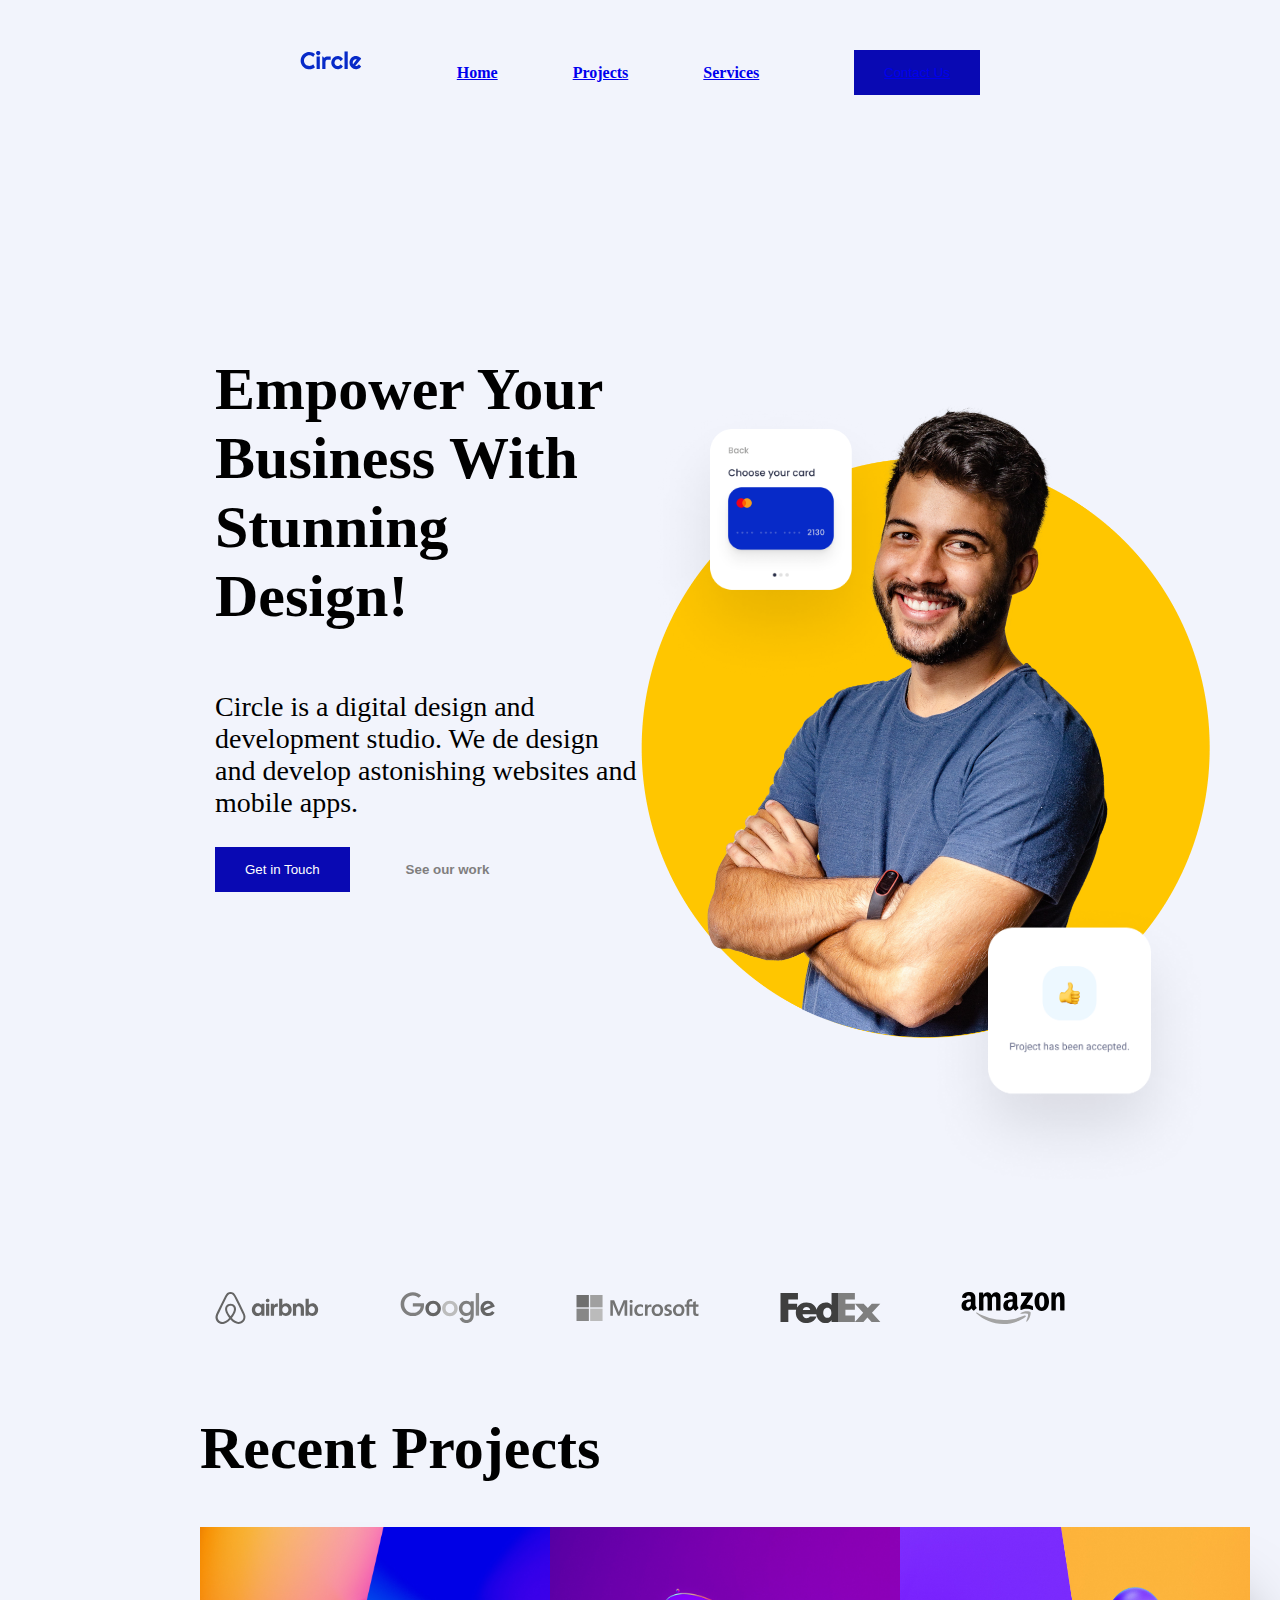
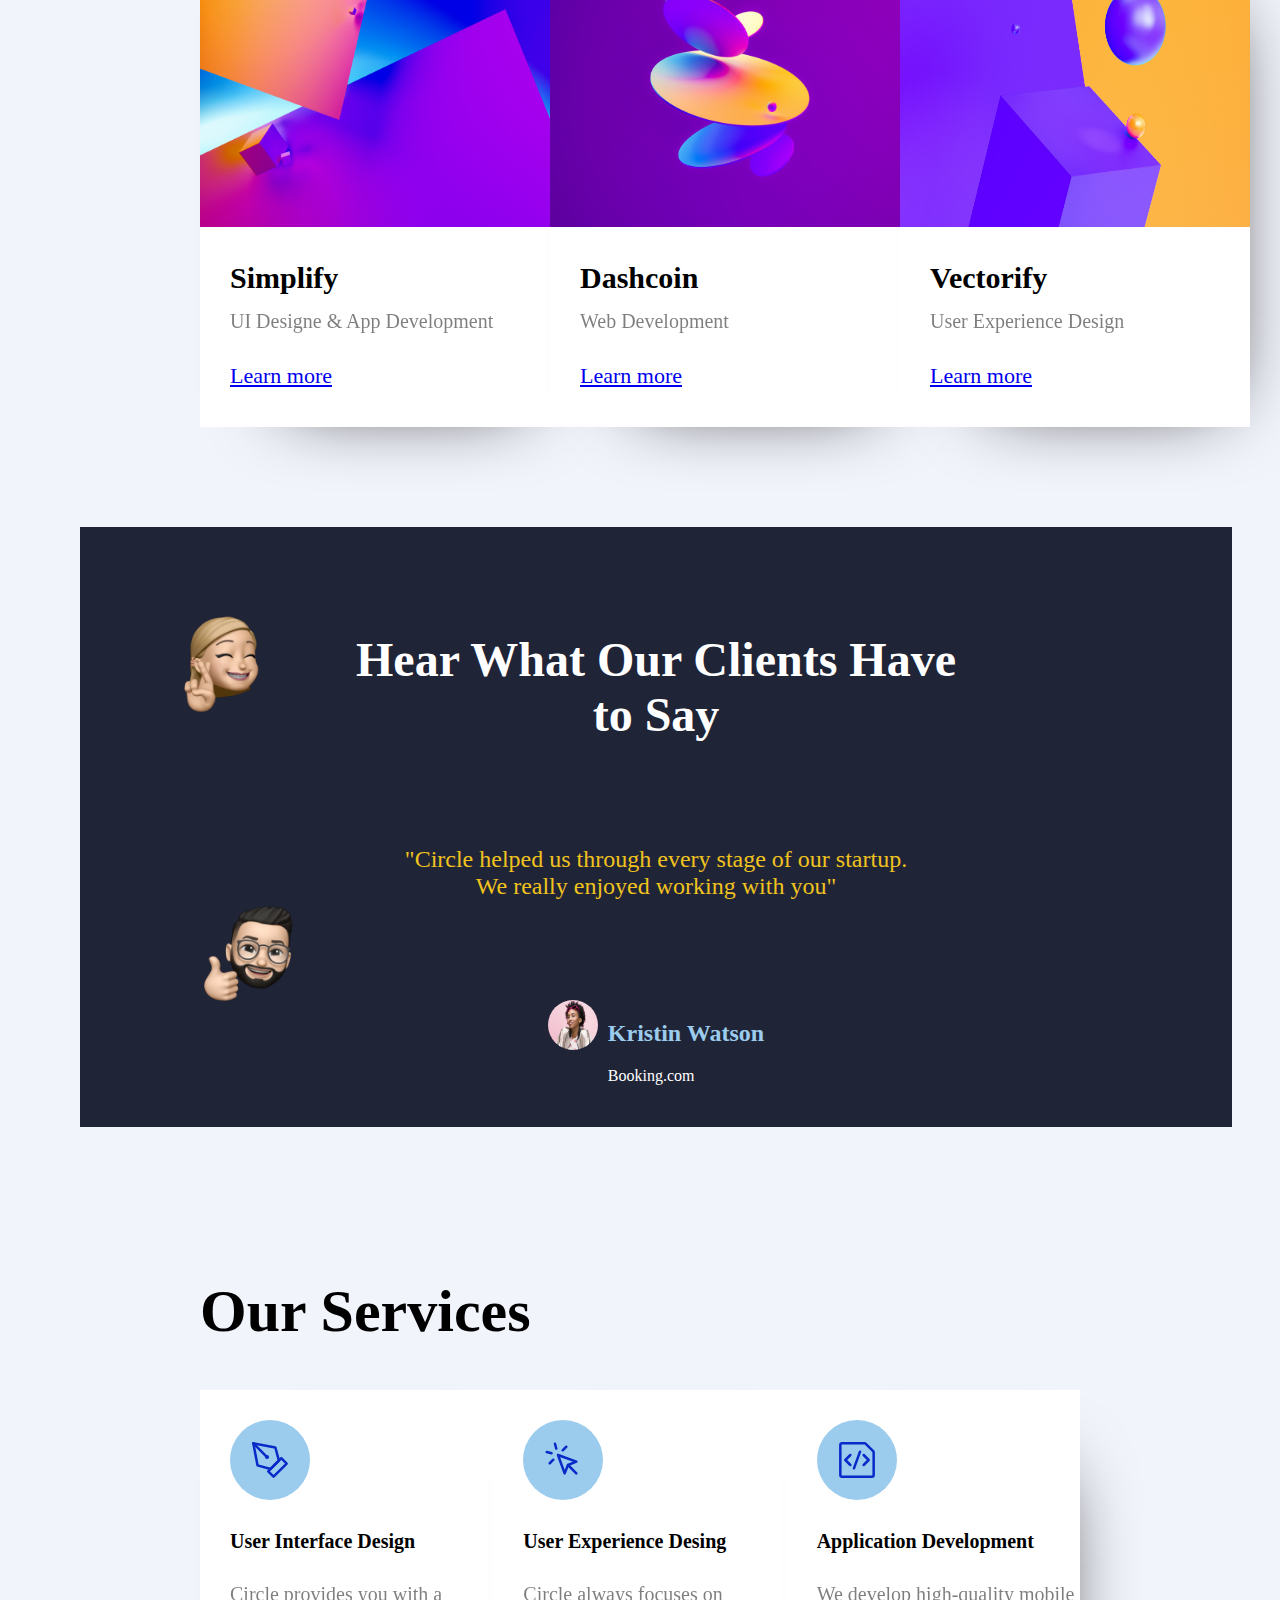
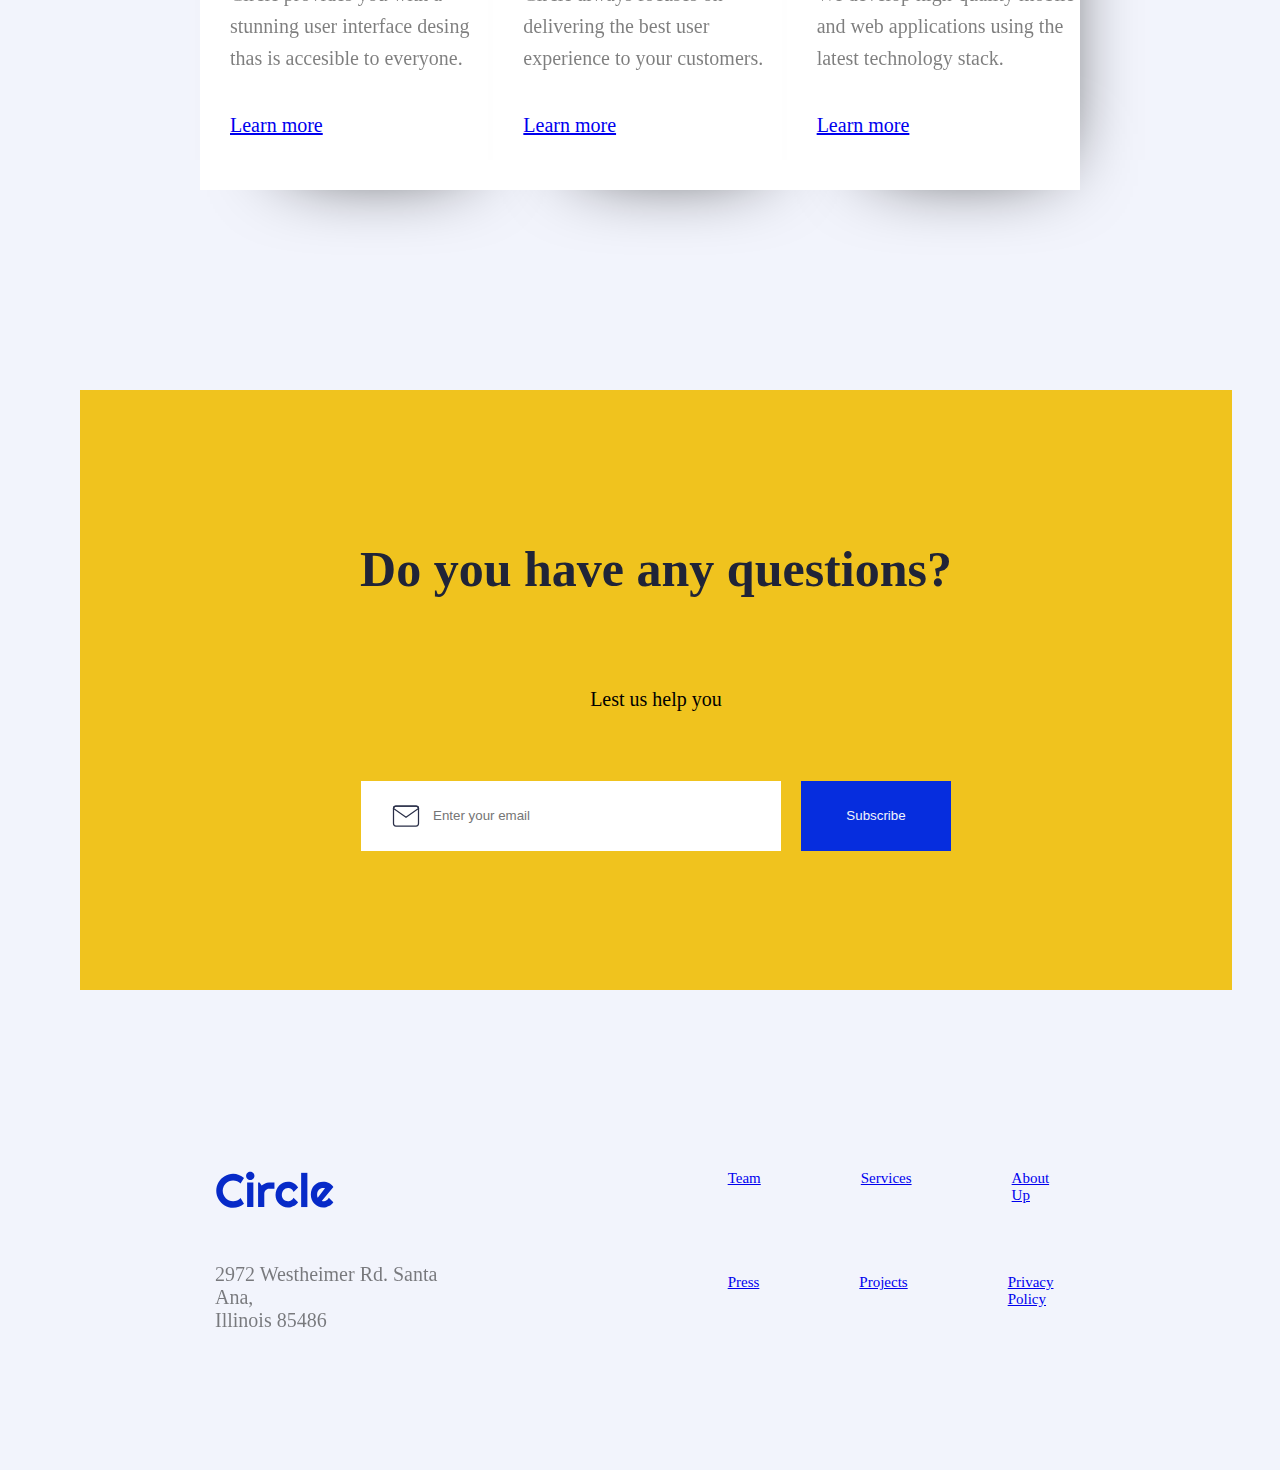
<file: index.html>
<!DOCTYPE html>
<html lang="en">
  <head>
    <meta charset="UTF-8" />
    <meta name="viewport" content="width=device-width, initial-scale=1.0" />
    <title>Circle home</title>
    <link rel="stylesheet" href="./home.css" />
  </head>
  <body>
    <header class="header">
      <div>
        <img src=".\assets\logos\circle.svg"/>
    </div>
      <nav class="navbar">
        <ul class="navlist">
          <li><a href="./index.html">Home</a></li>
          <li><a href="./project.html">Projects</a></li>
          <li><a href="./index.html#services">Services</a></li>
        </ul>
      </nav>
      <button class="btncontacto"><a href="./contact.html">Contact Us</a></button> 
    </header>

    <section class="herosec"> 
          <div>
            <div>
            <h3 class="textprin">Empower Your Business With Stunning Design!</h3> 
            <p class="textsecun">Circle is a digital design and development studio. We de design and develop astonishing websites and mobile apps.</CIte></p>
            
              <div class="textbutons">
                <button class="textbuton1">Get in Touch</button>
                <button class="textbuton2">See our work</button>
              </div>
            </div>
          </div>

          <div class="hero">
            <img src=".\assets\hero-section\hero-image.png" class="heroimg">
            <img src=".\assets\hero-section\card-1.png" class="card-1">
            <img src=".\assets\hero-section\card-2.png" class="card-2">
          </div>
    </section>

  
    <section class="logosec">
          <img class="logs" src="./assets/logos/airbnb-logo.svg" alt="Airlog">
          <img class="logs" src="./assets/logos/google-logo.svg" alt="Googlelog">
          <img class="logs" src="./assets/logos/microsoft-logo.svg" alt="Microsoftlog">
          <img class="logs" src="./assets/logos/fedex-logo.svg" alt="Fedexlog">
          <img class="logs" src="./assets/logos/amazon-logo.svg" alt="Amazonlog">
    </section>

    <section class="recprojsec">
          <h2 class="projtitle">Recent Projects</h2>
          <div class="projects" >
            <div class="projs">
              <img src="./assets/projects-section/1.jpg" alt="proyec1" class="imgprojs">
              <h3 class="projstitle">Simplify</h3>
              <p class="projspara">UI Designe & App Development</p>
              <a class="projslink" href="#">Learn more</a>
            </div>
            <div class="projs">
              <img src="./assets/projects-section/2.jpg" alt="proyec2" class="imgprojs">
              <h3 class="projstitle">Dashcoin</h3>
              <p class="projspara">Web Development</p>
              <a class="projslink" href="#">Learn more</a>
            </div>
            <div class="projs">
              <img src="./assets/projects-section/3.jpg" alt="proyec3" class="imgprojs">
              <h3 class="projstitle">Vectorify</h3>
              <p class="projspara">User Experience Design</p>
              <a class="projslink" href="#">Learn more</a>
            </div>
          </div>
    </section>


    <section class="testimonialsec">
          <div class="memojis">
  
            <img class="memojimg" src="./assets/testimonial-section/memoji-1.png" alt="Memoji suerte ">
            <img class="memojimg2" src="./assets/testimonial-section/memoji-2.png" alt="Memoji guiño">
            <img class="memojimg3" src="./assets/testimonial-section/memoji-3.png" alt="Memoji ok">
            <img class="memojimg4" src="./assets/testimonial-section/memoji-4.png" alt="Memoji fiesta">

        </div>
        <img class="orbitimg" src="./assets/testimonial-section/orbit.png" alt="orbita">

        <div class="testimonial">
            <h2 class="testimonialtitle">Hear What Our Clients Have to Say</h2>

            <p class="testimonialtext">
                "Circle helped us through every stage of our startup. <br>
                We really enjoyed working with you"
            </p>

            <div class="testim">
                <div>
                    <img class="testimimg" src="./assets/testimonial-section/profile.png" alt="Testimonio">
                </div>

                <div>
                    <h2 class="boxname">Kristin Watson</h2>
                    <p class="boxweb">Booking.com</p>
                </div>


            </div>

        </div>





    </section>

    <section class="servicesec" id="services">
          <h2 class="servicestitle">Our Services</h2>
          <div class="cards">
            <div class="card">
                <div class="subcard">
                    <img src="./assets/services-section/icons/1.svg" alt="Pluma">
                </div>
                <h3 class="cardtitle">User Interface Design</h3>
                <p class="cardtext">
                    Circle provides you with a <br>
                    stunning user interface desing <br>
                    thas is accesible to everyone.
                </p> 
                <a class="cardlink" href="#">Learn more</a>
            </div>

            <div class="card">
                <div class="subcard">
                    <img src="./assets/services-section/icons/2.svg" alt="Puntero">
                </div>
                <h3 class="cardtitle">User Experience Desing</h3>
                <p class="cardtext">
                    Circle always focuses on <br>
                    delivering the best user <br>
                    experience to your customers.
                </p>
                <a class="cardlink" href="#">Learn more</a>
            </div>

            <div class="card">
                <div class="subcard">
                    <img src="./assets/services-section/icons/3.svg" alt="Aplicación">
                </div>
                <h3 class="cardtitle">Application Development</h3>
                <p class="cardtext">
                    We develop high-quality mobile <br>
                    and web applications using the <br>
                    latest technology stack.
                </p>
                <a class="cardlink" href="#">Learn more</a>
            </div>
          </div>
    </section>

    <section class="questionsec" >
          <div>
            <h3 class="questiontitle">Do you have any questions?</h3>
            <p class="questiontext">Lest us help you</p>
          </div>
            
          <div>
            <form action="#" class="formbox">
                <label for="email"></label>
                <div class="emailbox">
                    <img class="emailimg" src="./assets/newsletter/icon/mail.svg" alt="Sobre">
                </div>

                <input type="email" id="email" placeholder="Enter your email" class="email">
                <button type="submit" class="mailbut">Subscribe </button>
            </form>
          </div>
    </section>

    <section class="footersec" >
          <div class="footerlog">
            <img src="./assets/logos/circle.svg" alt="Logo Circle" class="footerimg">
            <p class="address">
                2972 Westheimer Rd. Santa Ana, <br>
                Illinois 85486
            </p>
          </div>
          
          <div class="footerlinks">
            <div class="uplinks">
                <a href="#">Team</a>
                <a href="#">Services</a>
                <a href="#">About Up</a>
            </div>
            <div class="downlinks">
                <a href="#">Press</a>
                <a href="#">Projects</a>
                <a href="#">Privacy Policy</a>
            </div>
          </div>

    </section>
    </main>

   
  </body>
</html>
</file>
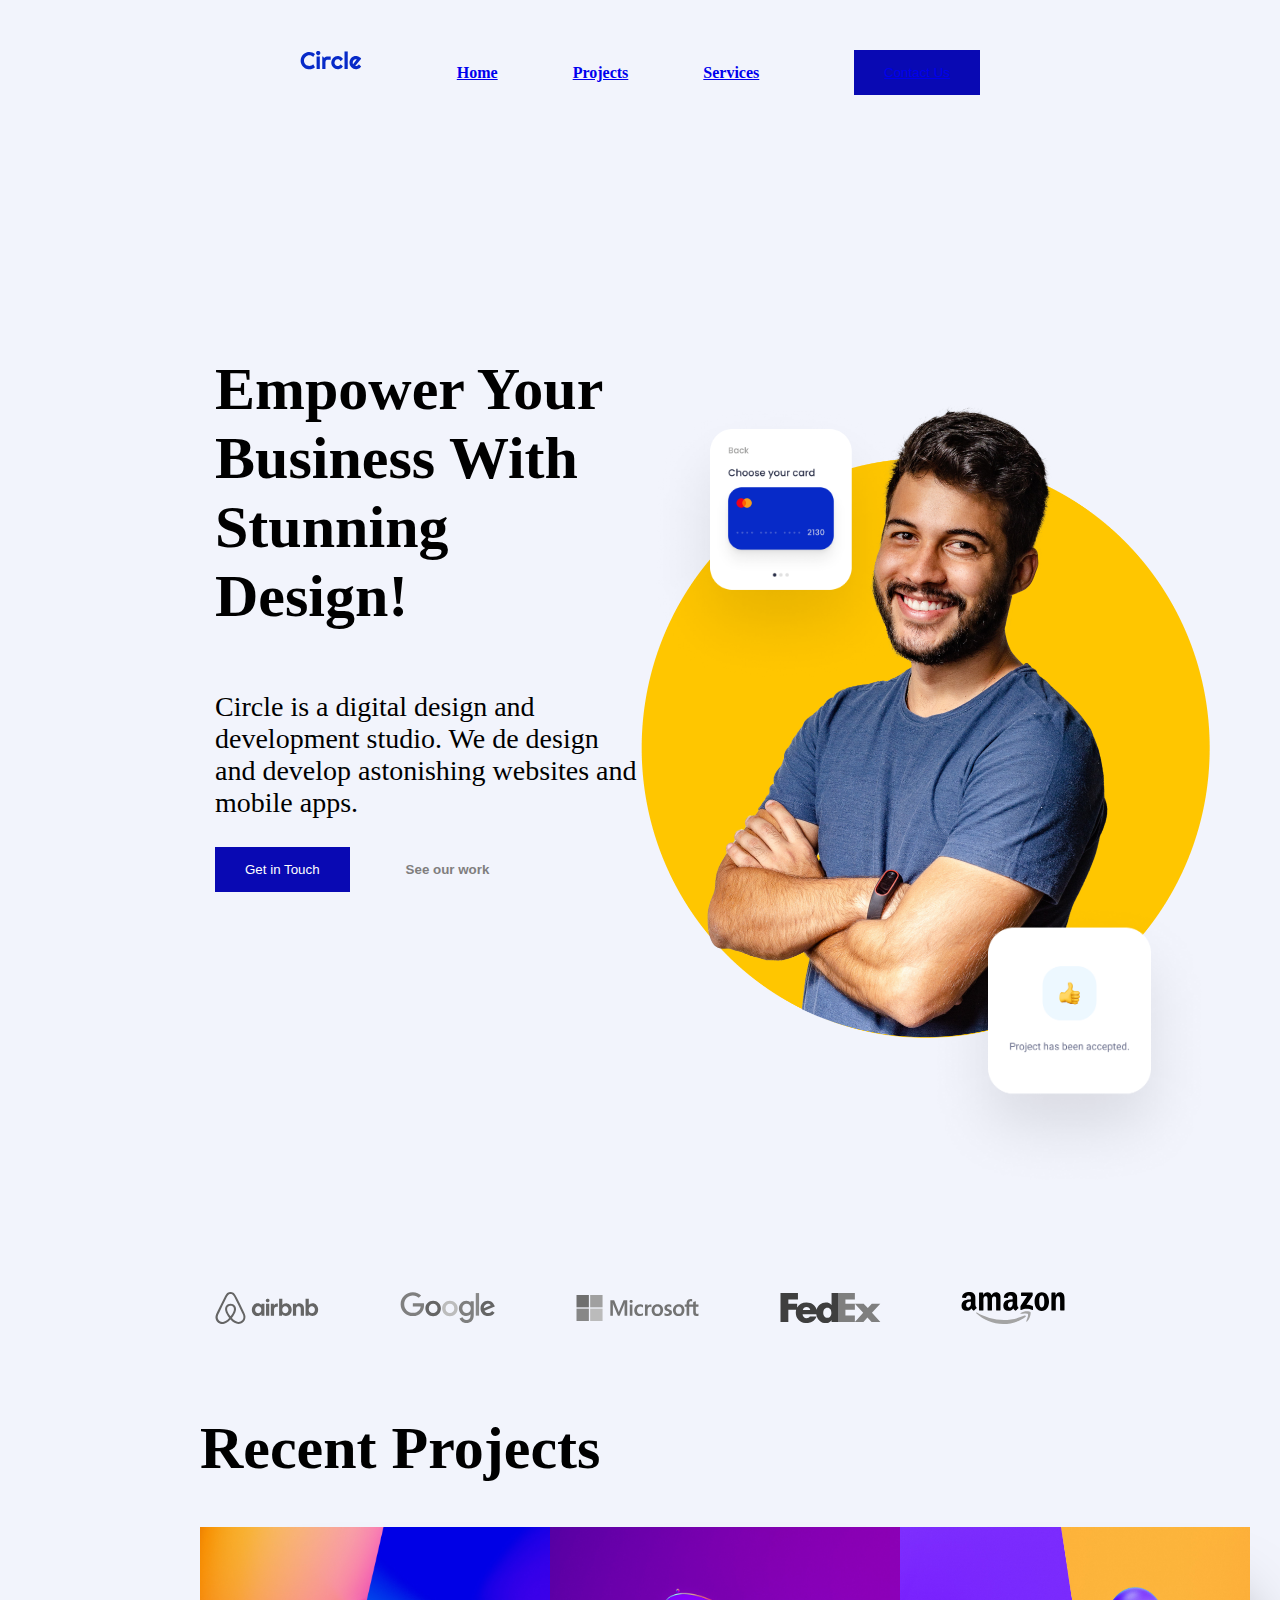
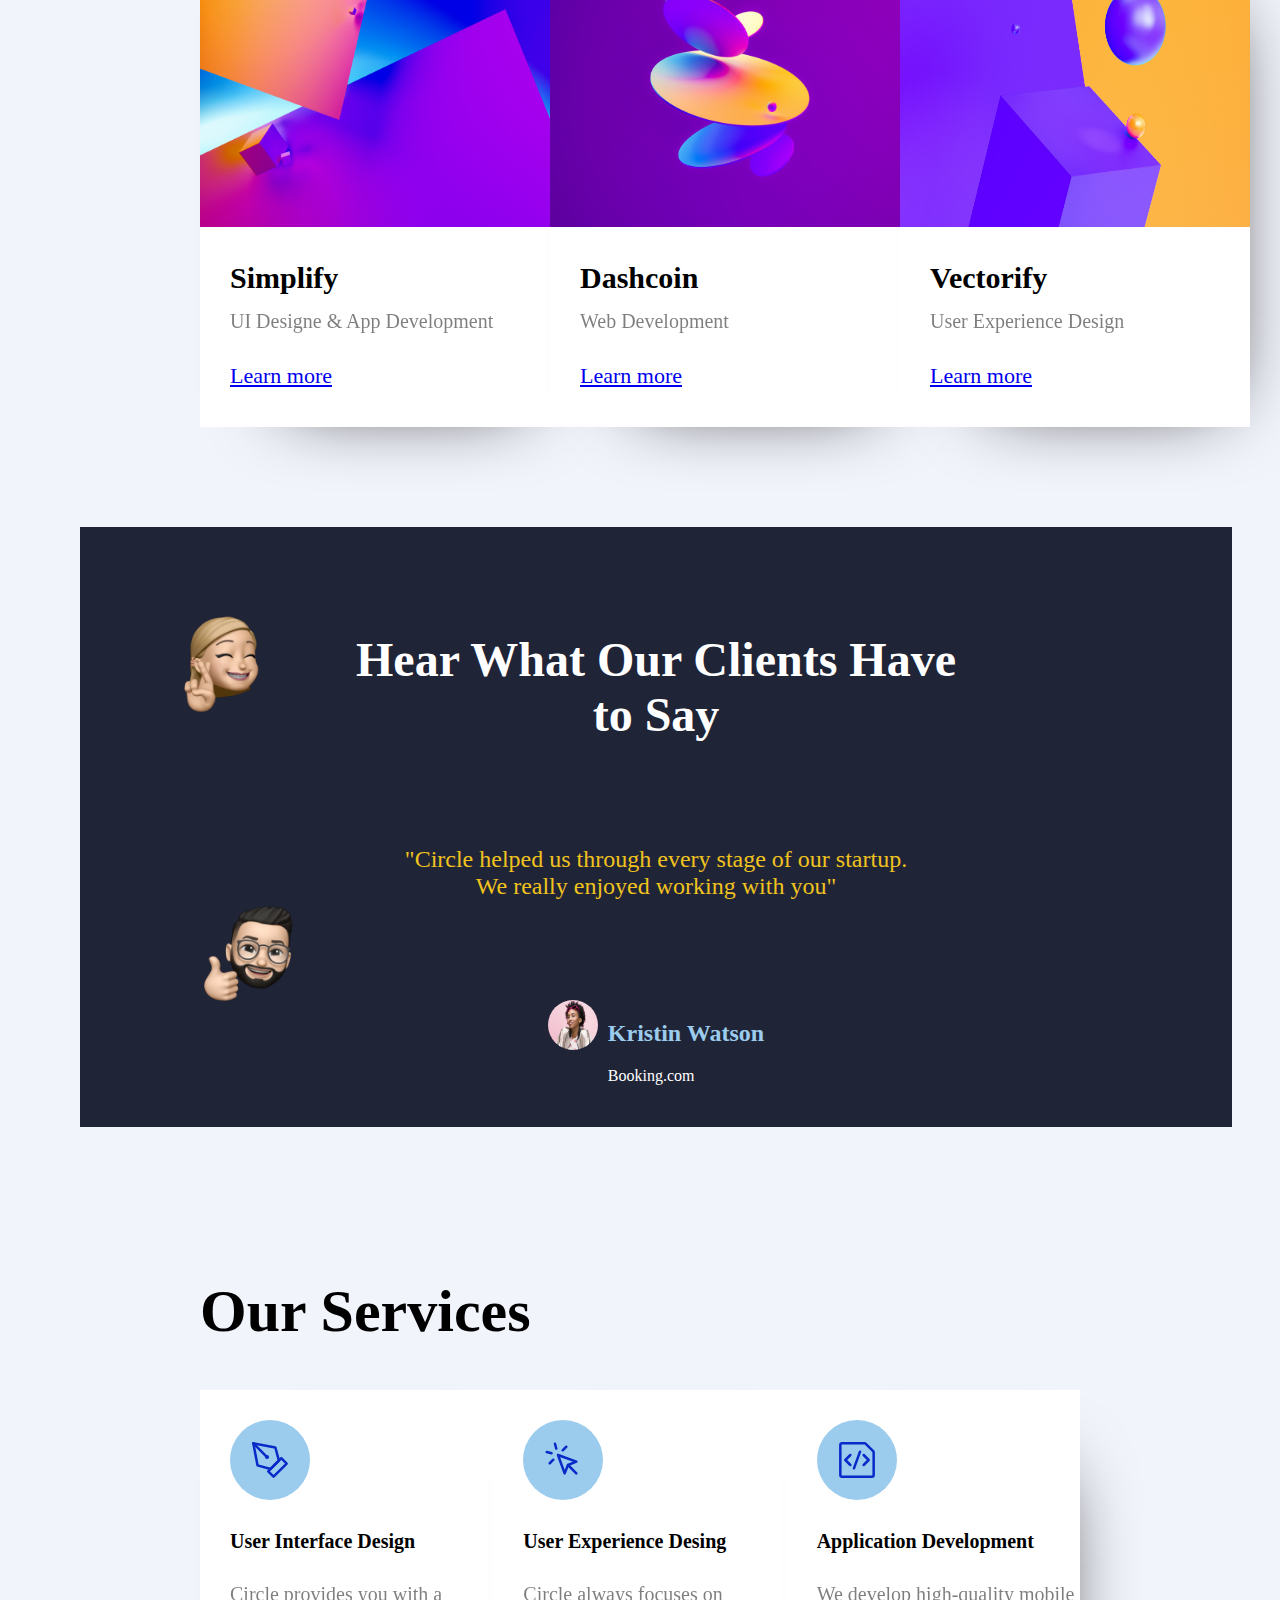
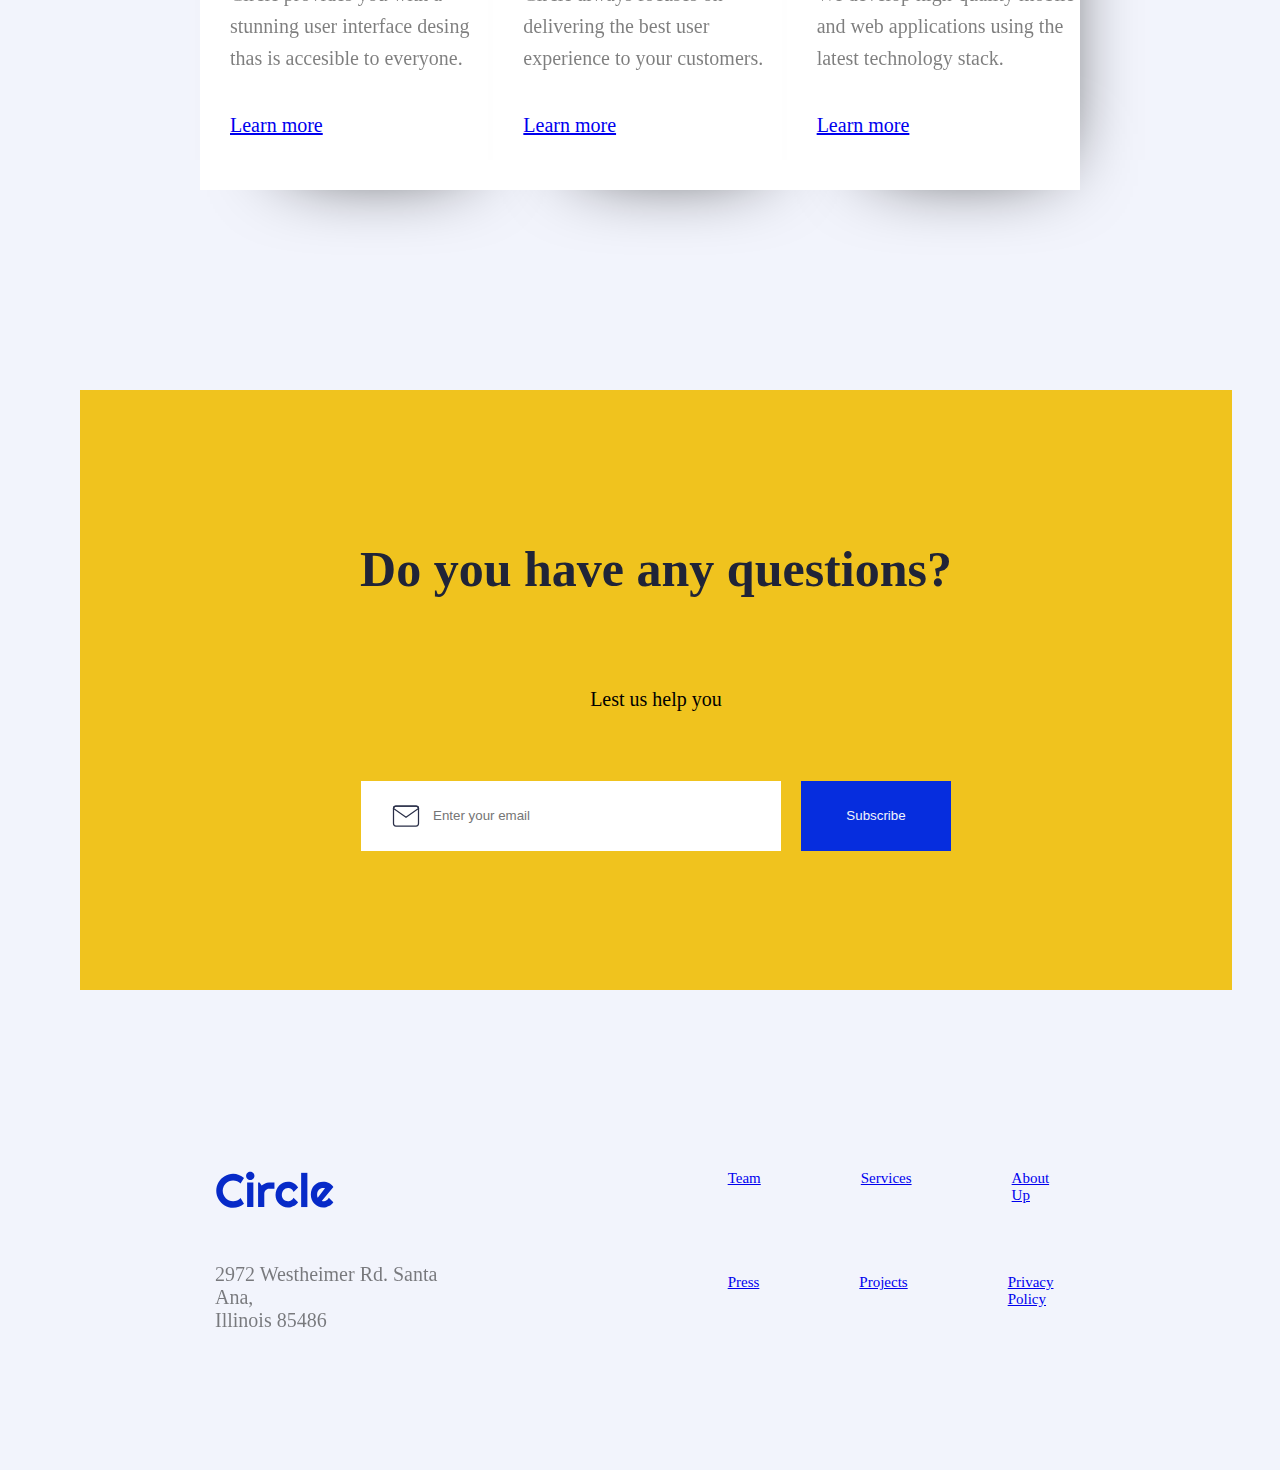
<file: paginas/index.html>
<!DOCTYPE html>
<html lang="en">
  <head>
    <meta charset="UTF-8" />
    <meta name="viewport" content="width=device-width, initial-scale=1.0" />
    <title>Circle home</title>
    <link rel="stylesheet" href="./home.css" />
  </head>
  <body>
    <header class="header">
      <div>
        <img src=".\assets\logos\circle.svg"/>
    </div>
      <nav class="navbar">
        <ul class="navlist">
          <li><a href="./home.html">Home</a></li>
          <li><a href="./project.html">Projects</a></li>
          <li><a href="./home.html#services">Services</a></li>
        </ul>
      </nav>
      <button class="btncontacto"><a href="./contact.html">Contact Us</a></button> 
    </header>

    <section class="herosec"> 
          <div>
            <div>
            <h3 class="textprin">Empower Your Business With Stunning Design!</h3> 
            <p class="textsecun">Circle is a digital design and development studio. We de design and develop astonishing websites and mobile apps.</CIte></p>
            
              <div class="textbutons">
                <button class="textbuton1">Get in Touch</button>
                <button class="textbuton2">See our work</button>
              </div>
            </div>
          </div>

          <div class="hero">
            <img src=".\assets\hero-section\hero-image.png" class="heroimg">
            <img src=".\assets\hero-section\card-1.png" class="card-1">
            <img src=".\assets\hero-section\card-2.png" class="card-2">
          </div>
    </section>

  
    <section class="logosec">
          <img class="logs" src="./assets/logos/airbnb-logo.svg" alt="Airlog">
          <img class="logs" src="./assets/logos/google-logo.svg" alt="Googlelog">
          <img class="logs" src="./assets/logos/microsoft-logo.svg" alt="Microsoftlog">
          <img class="logs" src="./assets/logos/fedex-logo.svg" alt="Fedexlog">
          <img class="logs" src="./assets/logos/amazon-logo.svg" alt="Amazonlog">
    </section>

    <section class="recprojsec">
          <h2 class="projtitle">Recent Projects</h2>
          <div class="projects" >
            <div class="projs">
              <img src="./assets/projects-section/1.jpg" alt="proyec1" class="imgprojs">
              <h3 class="projstitle">Simplify</h3>
              <p class="projspara">UI Designe & App Development</p>
              <a class="projslink" href="#">Learn more</a>
            </div>
            <div class="projs">
              <img src="./assets/projects-section/2.jpg" alt="proyec2" class="imgprojs">
              <h3 class="projstitle">Dashcoin</h3>
              <p class="projspara">Web Development</p>
              <a class="projslink" href="#">Learn more</a>
            </div>
            <div class="projs">
              <img src="./assets/projects-section/3.jpg" alt="proyec3" class="imgprojs">
              <h3 class="projstitle">Vectorify</h3>
              <p class="projspara">User Experience Design</p>
              <a class="projslink" href="#">Learn more</a>
            </div>
          </div>
    </section>


    <section class="testimonialsec">
          <div class="memojis">
  
            <img class="memojimg" src="./assets/testimonial-section/memoji-1.png" alt="Memoji suerte ">
            <img class="memojimg2" src="./assets/testimonial-section/memoji-2.png" alt="Memoji guiño">
            <img class="memojimg3" src="./assets/testimonial-section/memoji-3.png" alt="Memoji ok">
            <img class="memojimg4" src="./assets/testimonial-section/memoji-4.png" alt="Memoji fiesta">

        </div>
        <img class="orbitimg" src="./assets/testimonial-section/orbit.png" alt="orbita">

        <div class="testimonial">
            <h2 class="testimonialtitle">Hear What Our Clients Have to Say</h2>

            <p class="testimonialtext">
                "Circle helped us through every stage of our startup. <br>
                We really enjoyed working with you"
            </p>

            <div class="testim">
                <div>
                    <img class="testimimg" src="./assets/testimonial-section/profile.png" alt="Testimonio">
                </div>

                <div>
                    <h2 class="boxname">Kristin Watson</h2>
                    <p class="boxweb">Booking.com</p>
                </div>


            </div>

        </div>





    </section>

    <section class="servicesec" id="services">
          <h2 class="servicestitle">Our Services</h2>
          <div class="cards">
            <div class="card">
                <div class="subcard">
                    <img src="./assets/services-section/icons/1.svg" alt="Pluma">
                </div>
                <h3 class="cardtitle">User Interface Design</h3>
                <p class="cardtext">
                    Circle provides you with a <br>
                    stunning user interface desing <br>
                    thas is accesible to everyone.
                </p> 
                <a class="cardlink" href="#">Learn more</a>
            </div>

            <div class="card">
                <div class="subcard">
                    <img src="./assets/services-section/icons/2.svg" alt="Puntero">
                </div>
                <h3 class="cardtitle">User Experience Desing</h3>
                <p class="cardtext">
                    Circle always focuses on <br>
                    delivering the best user <br>
                    experience to your customers.
                </p>
                <a class="cardlink" href="#">Learn more</a>
            </div>

            <div class="card">
                <div class="subcard">
                    <img src="./assets/services-section/icons/3.svg" alt="Aplicación">
                </div>
                <h3 class="cardtitle">Application Development</h3>
                <p class="cardtext">
                    We develop high-quality mobile <br>
                    and web applications using the <br>
                    latest technology stack.
                </p>
                <a class="cardlink" href="#">Learn more</a>
            </div>
          </div>
    </section>

    <section class="questionsec" >
          <div>
            <h3 class="questiontitle">Do you have any questions?</h3>
            <p class="questiontext">Lest us help you</p>
          </div>
            
          <div>
            <form action="#" class="formbox">
                <label for="email"></label>
                <div class="emailbox">
                    <img class="emailimg" src="./assets/newsletter/icon/mail.svg" alt="Sobre">
                </div>

                <input type="email" id="email" placeholder="Enter your email" class="email">
                <button type="submit" class="mailbut">Subscribe </button>
            </form>
          </div>
    </section>

    <section class="footersec" >
          <div class="footerlog">
            <img src="./assets/logos/circle.svg" alt="Logo Circle" class="footerimg">
            <p class="address">
                2972 Westheimer Rd. Santa Ana, <br>
                Illinois 85486
            </p>
          </div>
          
          <div class="footerlinks">
            <div class="uplinks">
                <a href="#">Team</a>
                <a href="#">Services</a>
                <a href="#">About Up</a>
            </div>
            <div class="downlinks">
                <a href="#">Press</a>
                <a href="#">Projects</a>
                <a href="#">Privacy Policy</a>
            </div>
          </div>

    </section>
    </main>

   
  </body>
</html>
</file>
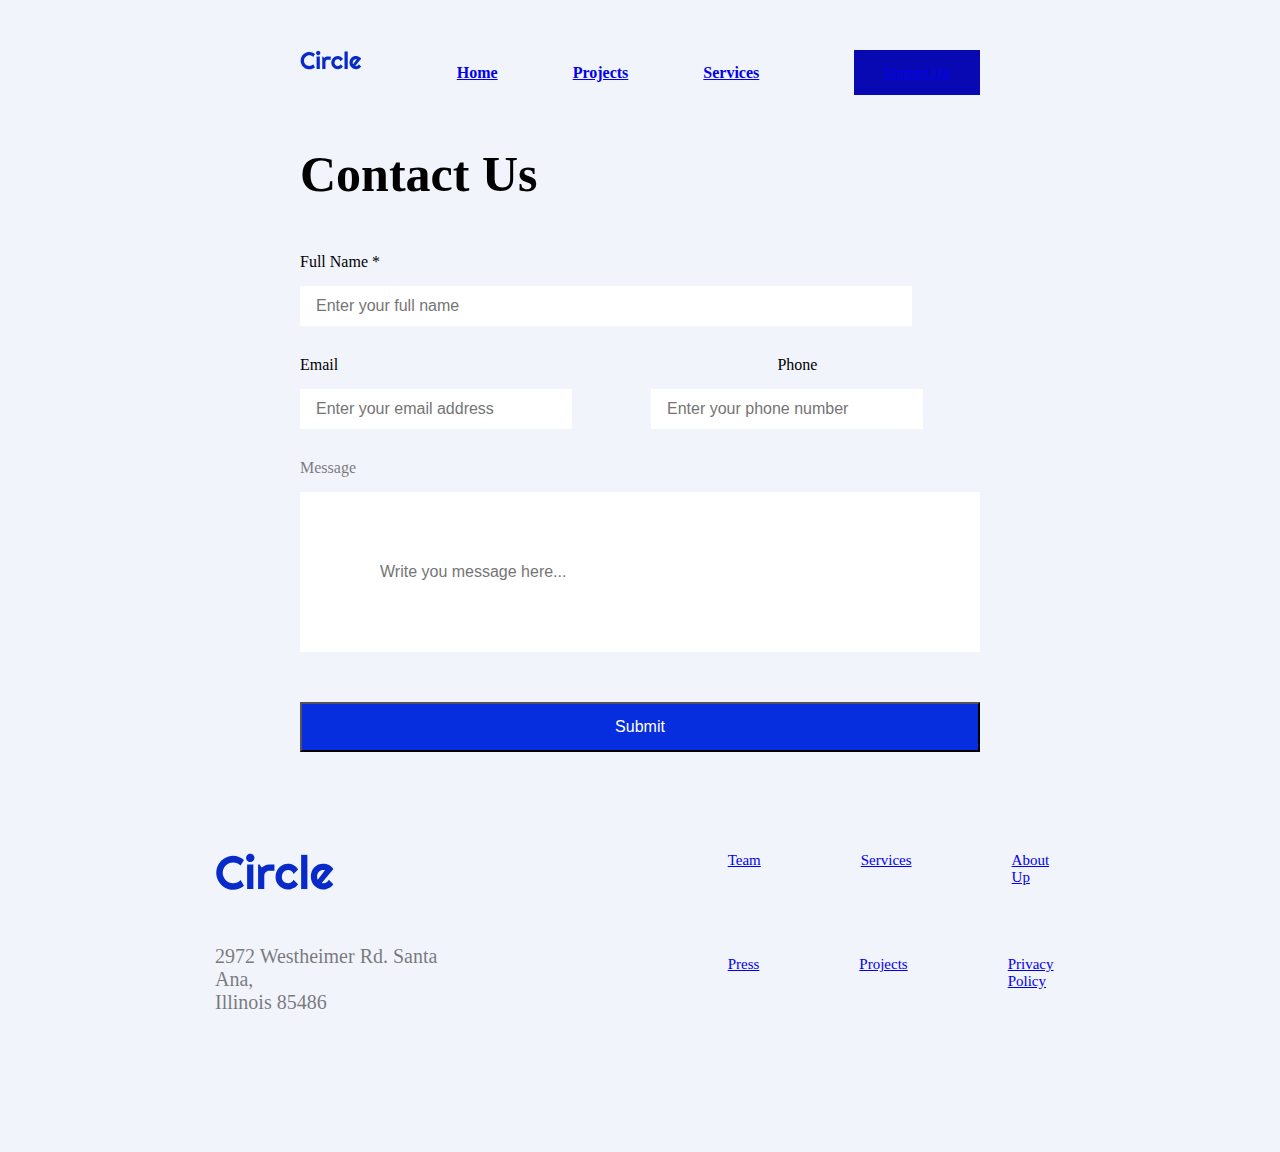
<file: contact.html>
<!DOCTYPE html>
<html lang="en">
<head>
    <meta charset="UTF-8">
    <meta name="viewport" content="width=device-width, initial-scale=1.0">
    <title>Circle contact</title>
    <link rel="stylesheet" href="./home.css">
    <script src="./circle.js"></script>
</head>
<body>
    <header class="header">
        <div>
            <img src=".\assets\logos\circle.svg"/>
        </div>
          <nav class="navbar">
            <ul class="navlist">
                <li><a href="./index.html">Home</a></li>
                <li><a href="./project.html">Projects</a></li>
                <li><a href="./index.html#services">Services</a></li>
            </ul>
          </nav>
          <button class="btncontacto"><a href="./contact.html">Contact Us</a></button>  
    </header>

    <section class="formulario">
        <h1 class="formtitle">Contact Us</h1>
        <form class="forminfo" action="#">

            <label for="name" class="name">Full Name *</label>
            <input id="name" type="text" class="nameinfo" placeholder="Enter your full name"> 

            <label for="email" class="mail">Email</label>
            <label for="phone" class="phone">Phone</label>
            <br>
            <input id="email" type="email" class="mailinfo"  placeholder="Enter your email address">
            <input id="phone" type="tel" class="phoneinfo "  placeholder="Enter your phone number">


            <label for="message" class="message">Message</label>
            <input id="message" type="text" class="messageinfo"  placeholder="Write you message here...">
            <button  type="submit" class="submitbutton">Submit</button>

        </form>
    </section>
    <section class="footersec">
        <div class="footerlog">
            <img src="./assets/logos/circle.svg" alt="Logo Circle" class="footerimg">
            <p class="address">
                2972 Westheimer Rd. Santa Ana, <br>
                Illinois 85486
            </p>
        </div>
        <div class="footerlinks">
            <div class="uplinks">
                <a href="#">Team</a>
                <a href="#">Services</a>
                <a href="#">About Up</a>
            </div>
            <div class="downlinks">
                <a href="#">Press</a>
                <a href="#">Projects</a>
                <a href="#">Privacy Policy</a>
            </div>
        </div>
    </section>

        
      

    
</body>
</html>
</file>
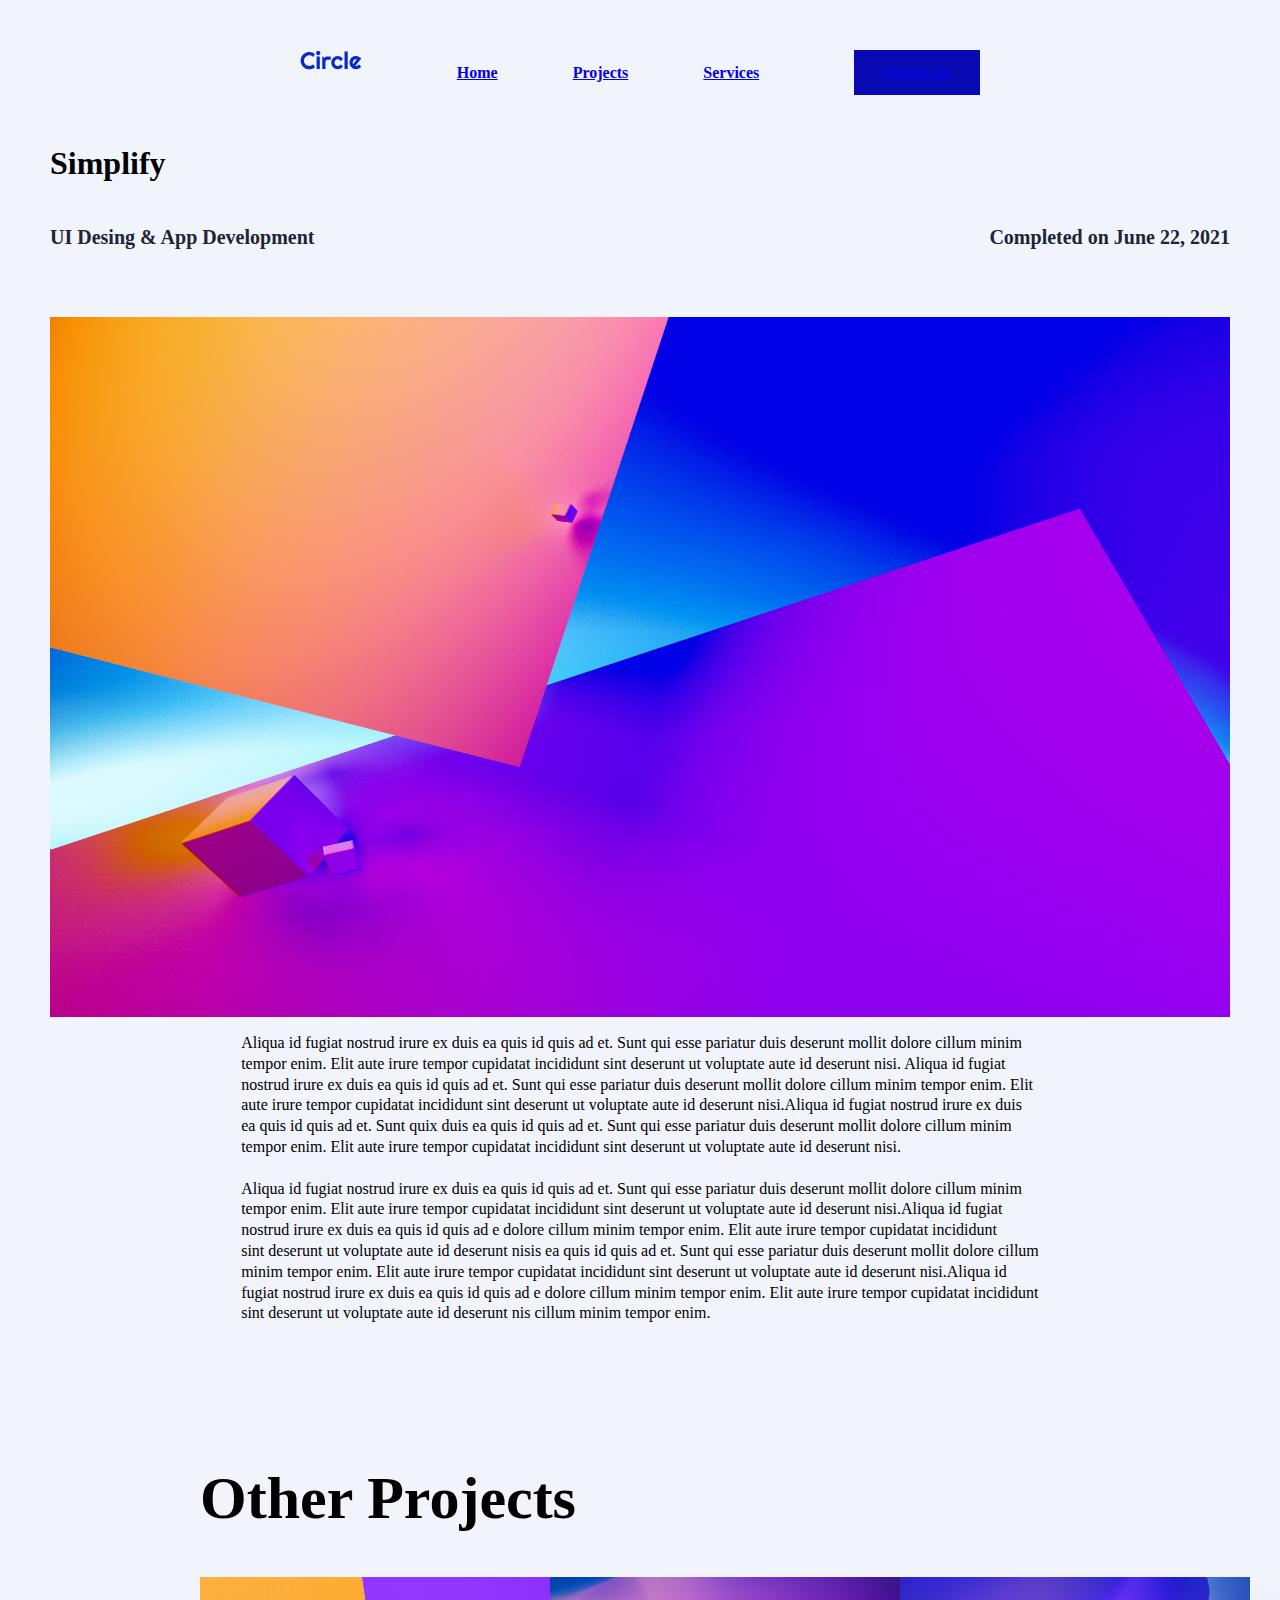
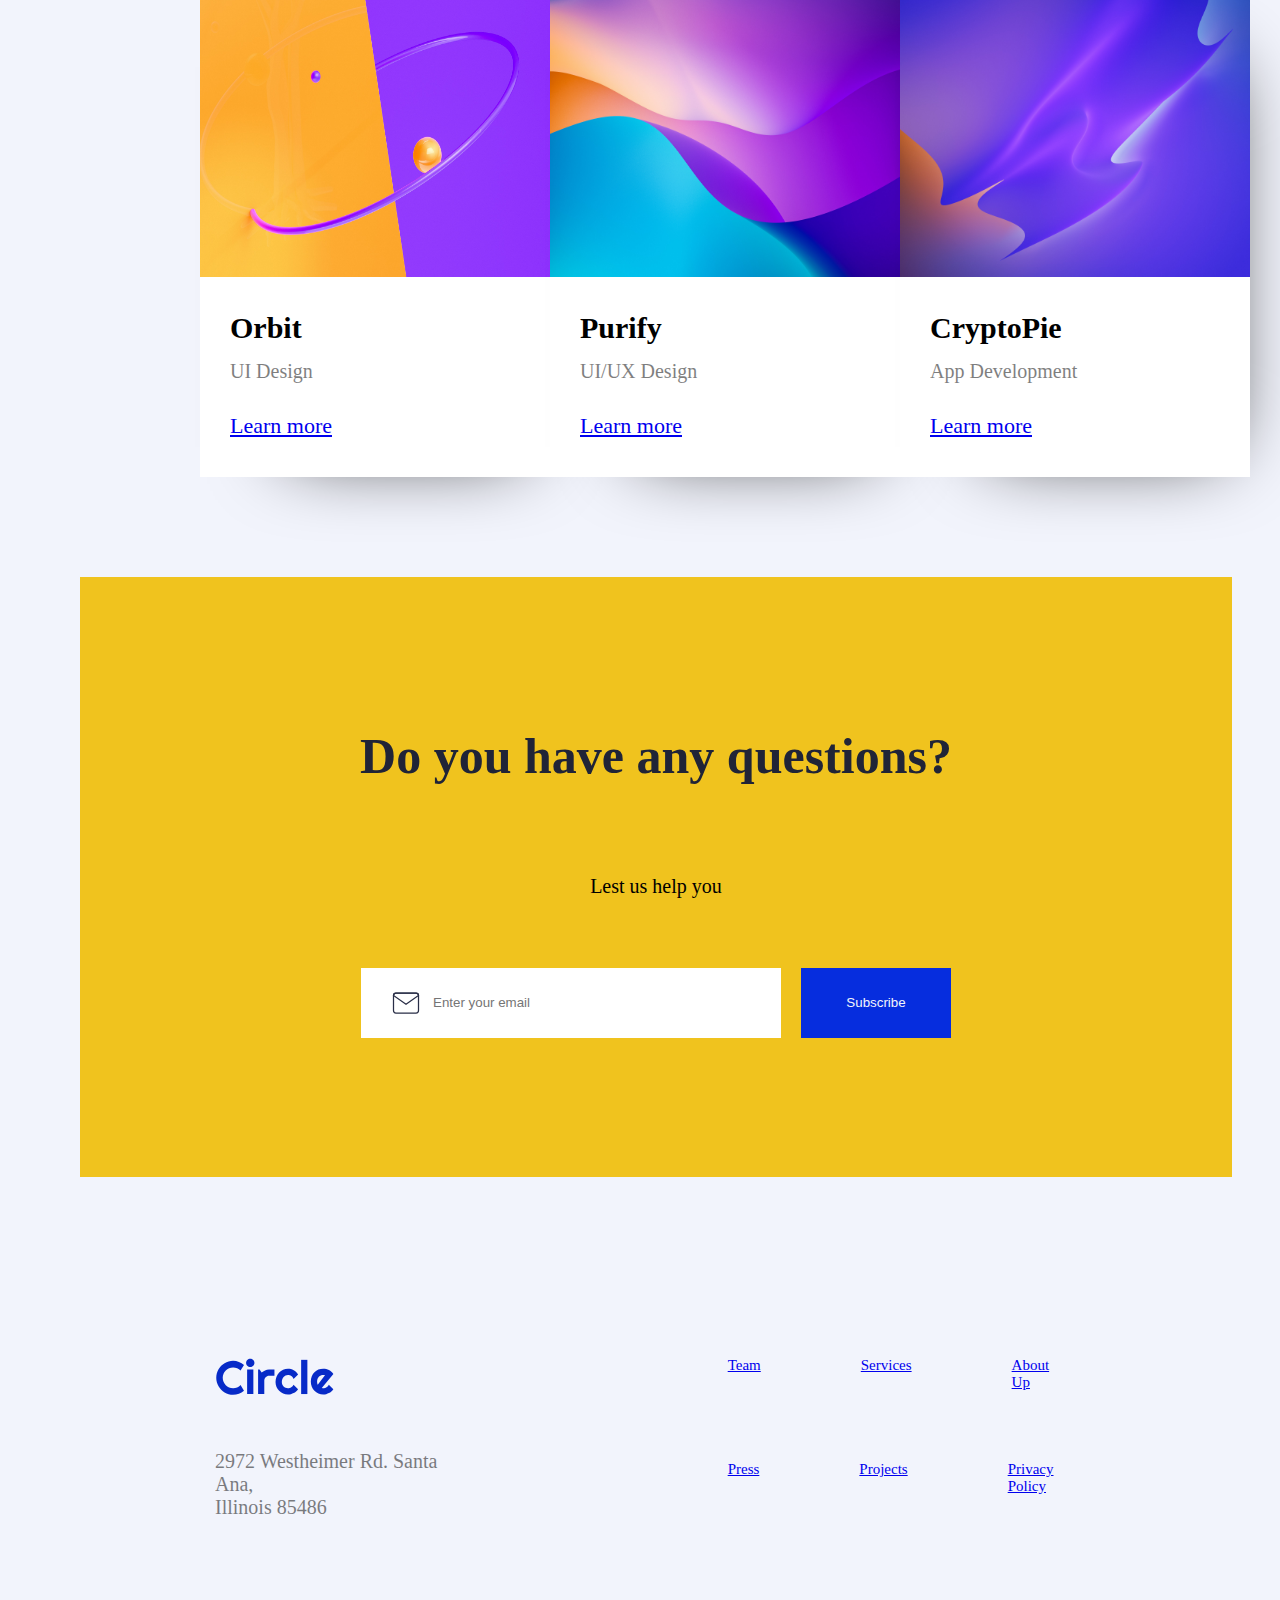
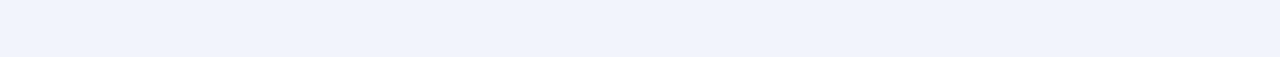
<file: project.html>
<!DOCTYPE html>
<html lang="en">
<head>
    <meta charset="UTF-8">
    <meta name="viewport" content="width=device-width, initial-scale=1.0">
    <title>Circle project</title>
    <link rel="stylesheet" href="./home.css">
</head>
<body>
    <header class="header">
        <div>
          <img src=".\assets\logos\circle.svg"/>
      </div>
        <nav class="navbar">
          <ul class="navlist">
          <li><a href="./index.html">Home</a></li>
          <li><a href="./project.html">Projects</a></li>
          <li><a href="./index.html#services">Services</a></li>
          </ul>
        </nav>
        <button class="btncontacto"><a href="./contact.html">Contact Us</a></button>  
      </header>

      <section class="simplify">
        <h1 class="simplifytitle">Simplify</h1>
        <div class="simplifytext">
                <p class="text1">UI Desing & App Development</p>
                <p class="text2">Completed on June 22, 2021</p>   
        </div>

        <div class="contenedor">
            <img src="./assets/projects-section/1.jpg" alt="design img" class="designimg">
            <p class="text3">
                Aliqua id fugiat nostrud irure ex duis ea quis id quis ad et. Sunt qui esse pariatur duis deserunt
                mollit dolore cillum minim <br> tempor enim. Elit aute irure tempor cupidatat incididunt sint deserunt
                ut
                voluptate aute id deserunt nisi. Aliqua id fugiat <br> nostrud irure ex duis ea quis id quis ad et. Sunt
                qui
                esse pariatur duis deserunt mollit dolore cillum minim tempor enim. Elit <br> aute irure tempor
                cupidatat
                incididunt sint deserunt ut voluptate aute id deserunt nisi.Aliqua id fugiat nostrud irure ex duis <br>
                ea
                quis id quis ad et. Sunt quix duis ea quis id quis ad et. Sunt qui esse pariatur duis deserunt mollit
                dolore cillum minim <br> tempor enim. Elit aute irure tempor cupidatat incididunt sint deserunt ut
                voluptate
                aute id deserunt nisi. <br>
                <br>

                Aliqua id fugiat nostrud irure ex duis ea quis id quis ad et. Sunt qui esse pariatur duis deserunt
                mollit dolore cillum minim <br> tempor enim. Elit aute irure tempor cupidatat incididunt sint deserunt
                ut
                voluptate aute id deserunt nisi.Aliqua id fugiat <br> nostrud irure ex duis ea quis id quis ad e dolore
                cillum minim tempor enim. Elit aute irure tempor cupidatat incididunt <br> sint deserunt ut voluptate
                aute id
                deserunt nisis ea quis id quis ad et. Sunt qui esse pariatur duis deserunt mollit dolore cillum <br>
                minim
                tempor enim. Elit aute irure tempor cupidatat incididunt sint deserunt ut voluptate aute id deserunt
                nisi.Aliqua id <br> fugiat nostrud irure ex duis ea quis id quis ad e dolore cillum minim tempor enim.
                Elit
                aute irure tempor cupidatat incididunt <br> sint deserunt ut voluptate aute id deserunt nis cillum minim
                tempor enim.

            </p>
        </div>

      </section>
      <section class="recprojsec">
        <h2 class="projtitle">Other Projects</h2>
        <div class="projects" >
          <div class="projs">
            <img src="./assets/projects-section/4.jpg" alt="proyec1" class="imgprojs">
            <h3 class="projstitle">Orbit</h3>
            <p class="projspara">UI Design</p>
            <a class="projslink" href="#">Learn more</a>
          </div>
          <div class="projs">
            <img src="./assets/projects-section/5.jpg" alt="proyec2" class="imgprojs">
            <h3 class="projstitle">Purify</h3>
            <p class="projspara">UI/UX Design</p>
            <a class="projslink" href="#">Learn more</a>
          </div>
          <div class="projs">
            <img src="./assets/projects-section/6.jpg" alt="proyec3" class="imgprojs">
            <h3 class="projstitle">CryptoPie</h3>
            <p class="projspara">App Development</p>
            <a class="projslink" href="#">Learn more</a>
          </div>
        </div>
      </section>
      <section class="questionsec">
        <div>
            <h3 class="questiontitle">Do you have any questions?</h3>
            <p class="questiontext">Lest us help you</p>
        </div>
        <div>
            <form action="#" class="formbox">
                <label for="email"></label>
                <div class="emailbox">
                    <img class="emailimg" src="./assets/newsletter/icon/mail.svg" alt="Sobre">
                </div>
  
                <input type="email" id="email" placeholder="Enter your email" class="email">
                <button type="submit" class="mailbut">Subscribe </button>
            </form>
        </div>
      </section>
      <section class="footersec">
        <div class="footerlog">
            <img src="./assets/logos/circle.svg" alt="Logo Circle" class="footerimg">
            <p class="address">
                2972 Westheimer Rd. Santa Ana, <br>
                Illinois 85486
            </p>
        </div>
        <div class="footerlinks">
            <div class="uplinks">
                <a href="#">Team</a>
                <a href="#">Services</a>
                <a href="#">About Up</a>
            </div>
            <div class="downlinks">
                <a href="#">Press</a>
                <a href="#">Projects</a>
                <a href="#">Privacy Policy</a>
            </div>
        </div>
      </section>

        
  
        
  

  





  

    
</body>
</html>
</file>
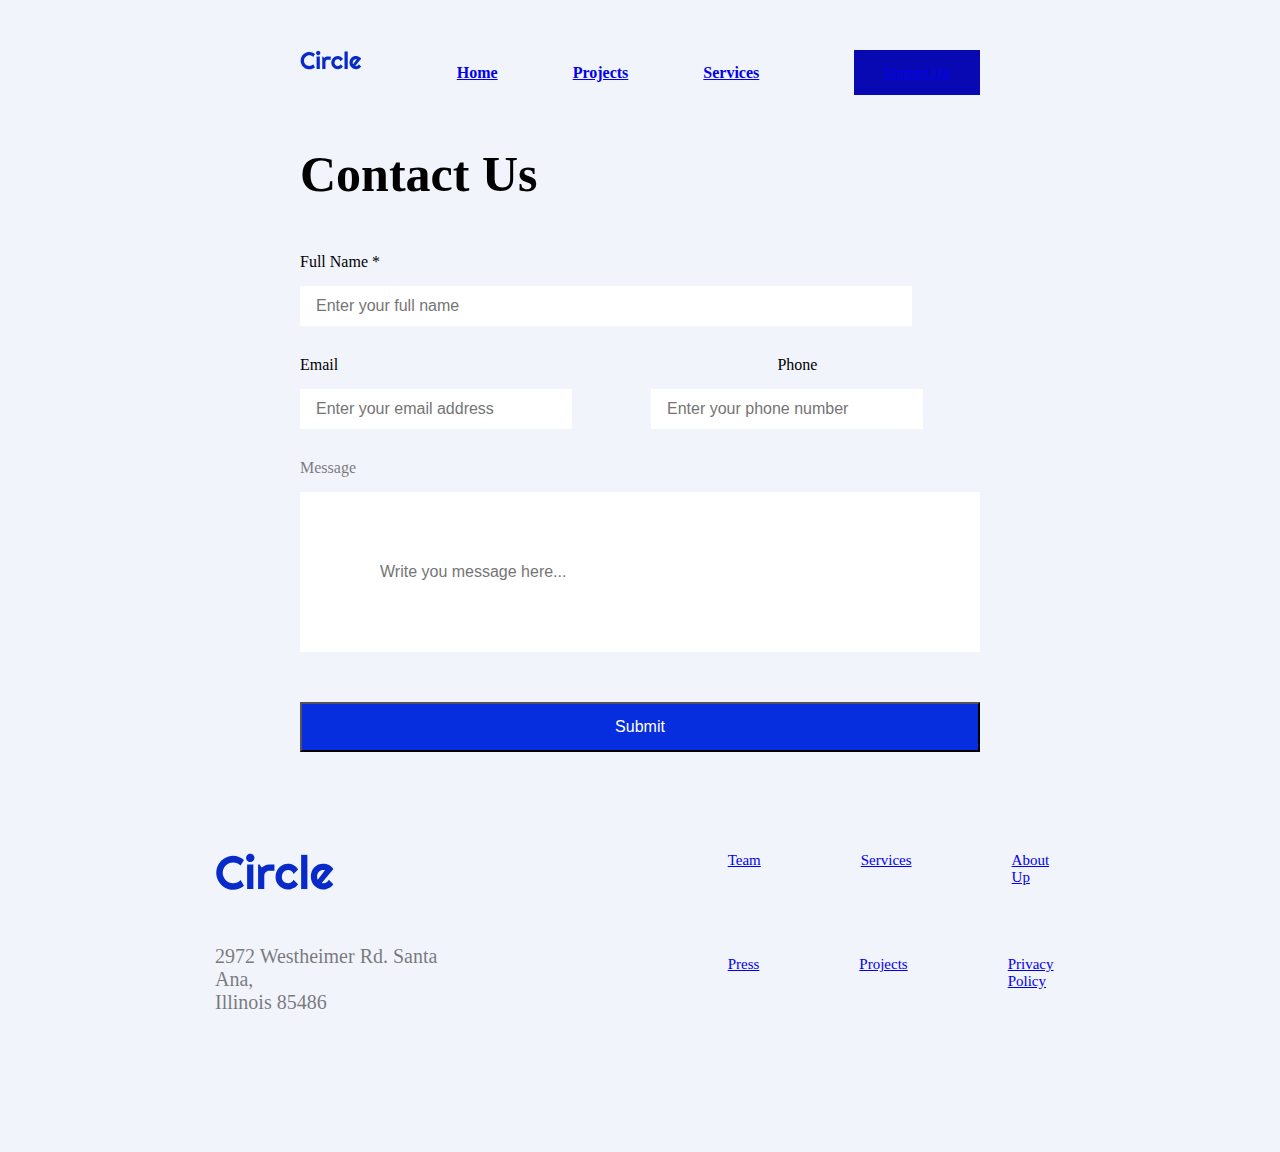
<file: paginas/contact.html>
<!DOCTYPE html>
<html lang="en">
<head>
    <meta charset="UTF-8">
    <meta name="viewport" content="width=device-width, initial-scale=1.0">
    <title>Circle contact</title>
    <link rel="stylesheet" href="./home.css">
    <script src="./circle.js"></script>
</head>
<body>
    <header class="header">
        <div>
            <img src=".\assets\logos\circle.svg"/>
        </div>
          <nav class="navbar">
            <ul class="navlist">
                <li><a href="./home.html">Home</a></li>
                <li><a href="./project.html">Projects</a></li>
                <li><a href="./home.html#services">Services</a></li>
            </ul>
          </nav>
          <button class="btncontacto"><a href="./contact.html">Contact Us</a></button>  
    </header>

    <section class="formulario">
        <h1 class="formtitle">Contact Us</h1>
        <form class="forminfo" action="#">

            <label for="name" class="name">Full Name *</label>
            <input id="name" type="text" class="nameinfo" placeholder="Enter your full name"> 

            <label for="email" class="mail">Email</label>
            <label for="phone" class="phone">Phone</label>
            <br>
            <input id="email" type="email" class="mailinfo"  placeholder="Enter your email address">
            <input id="phone" type="tel" class="phoneinfo "  placeholder="Enter your phone number">


            <label for="message" class="message">Message</label>
            <input id="message" type="text" class="messageinfo"  placeholder="Write you message here...">
            <button  type="submit" class="submitbutton">Submit</button>

        </form>
    </section>
    <section class="footersec">
        <div class="footerlog">
            <img src="./assets/logos/circle.svg" alt="Logo Circle" class="footerimg">
            <p class="address">
                2972 Westheimer Rd. Santa Ana, <br>
                Illinois 85486
            </p>
        </div>
        <div class="footerlinks">
            <div class="uplinks">
                <a href="#">Team</a>
                <a href="#">Services</a>
                <a href="#">About Up</a>
            </div>
            <div class="downlinks">
                <a href="#">Press</a>
                <a href="#">Projects</a>
                <a href="#">Privacy Policy</a>
            </div>
        </div>
    </section>

        
      

    
</body>
</html>
</file>
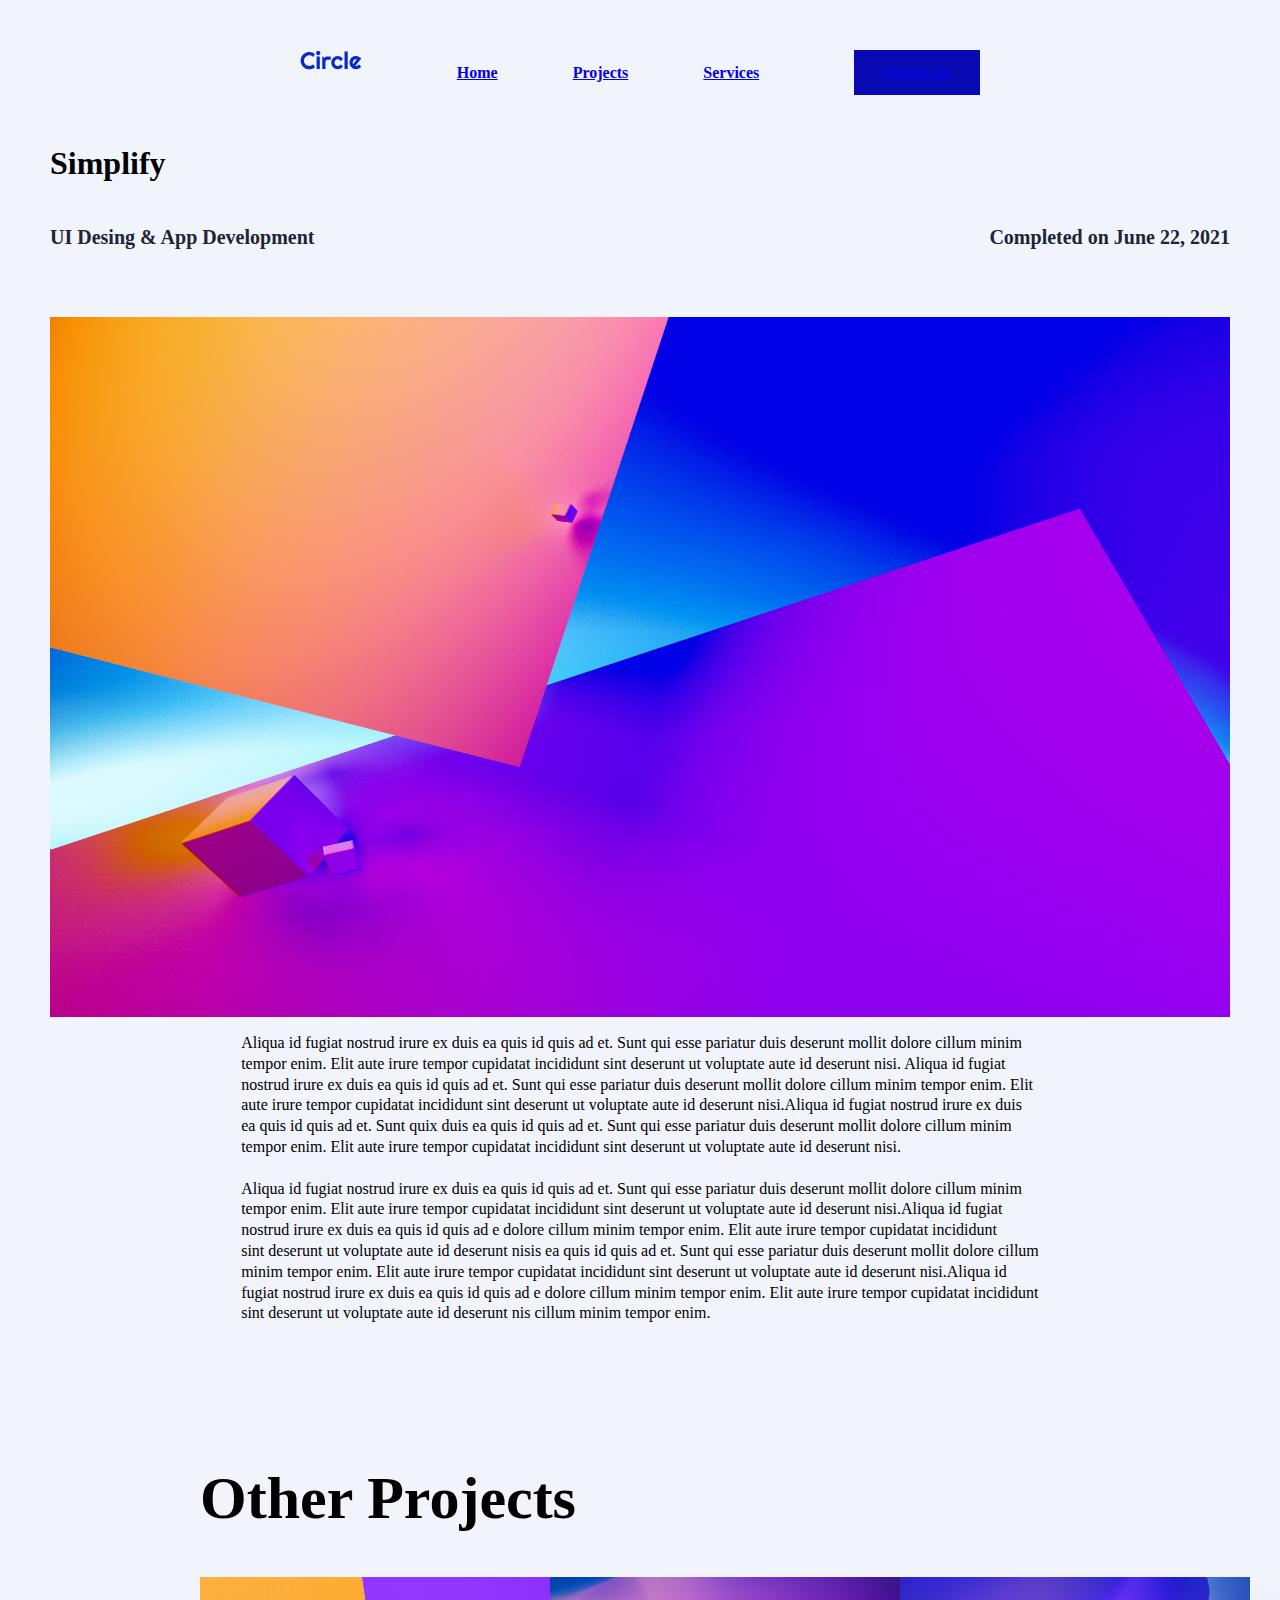
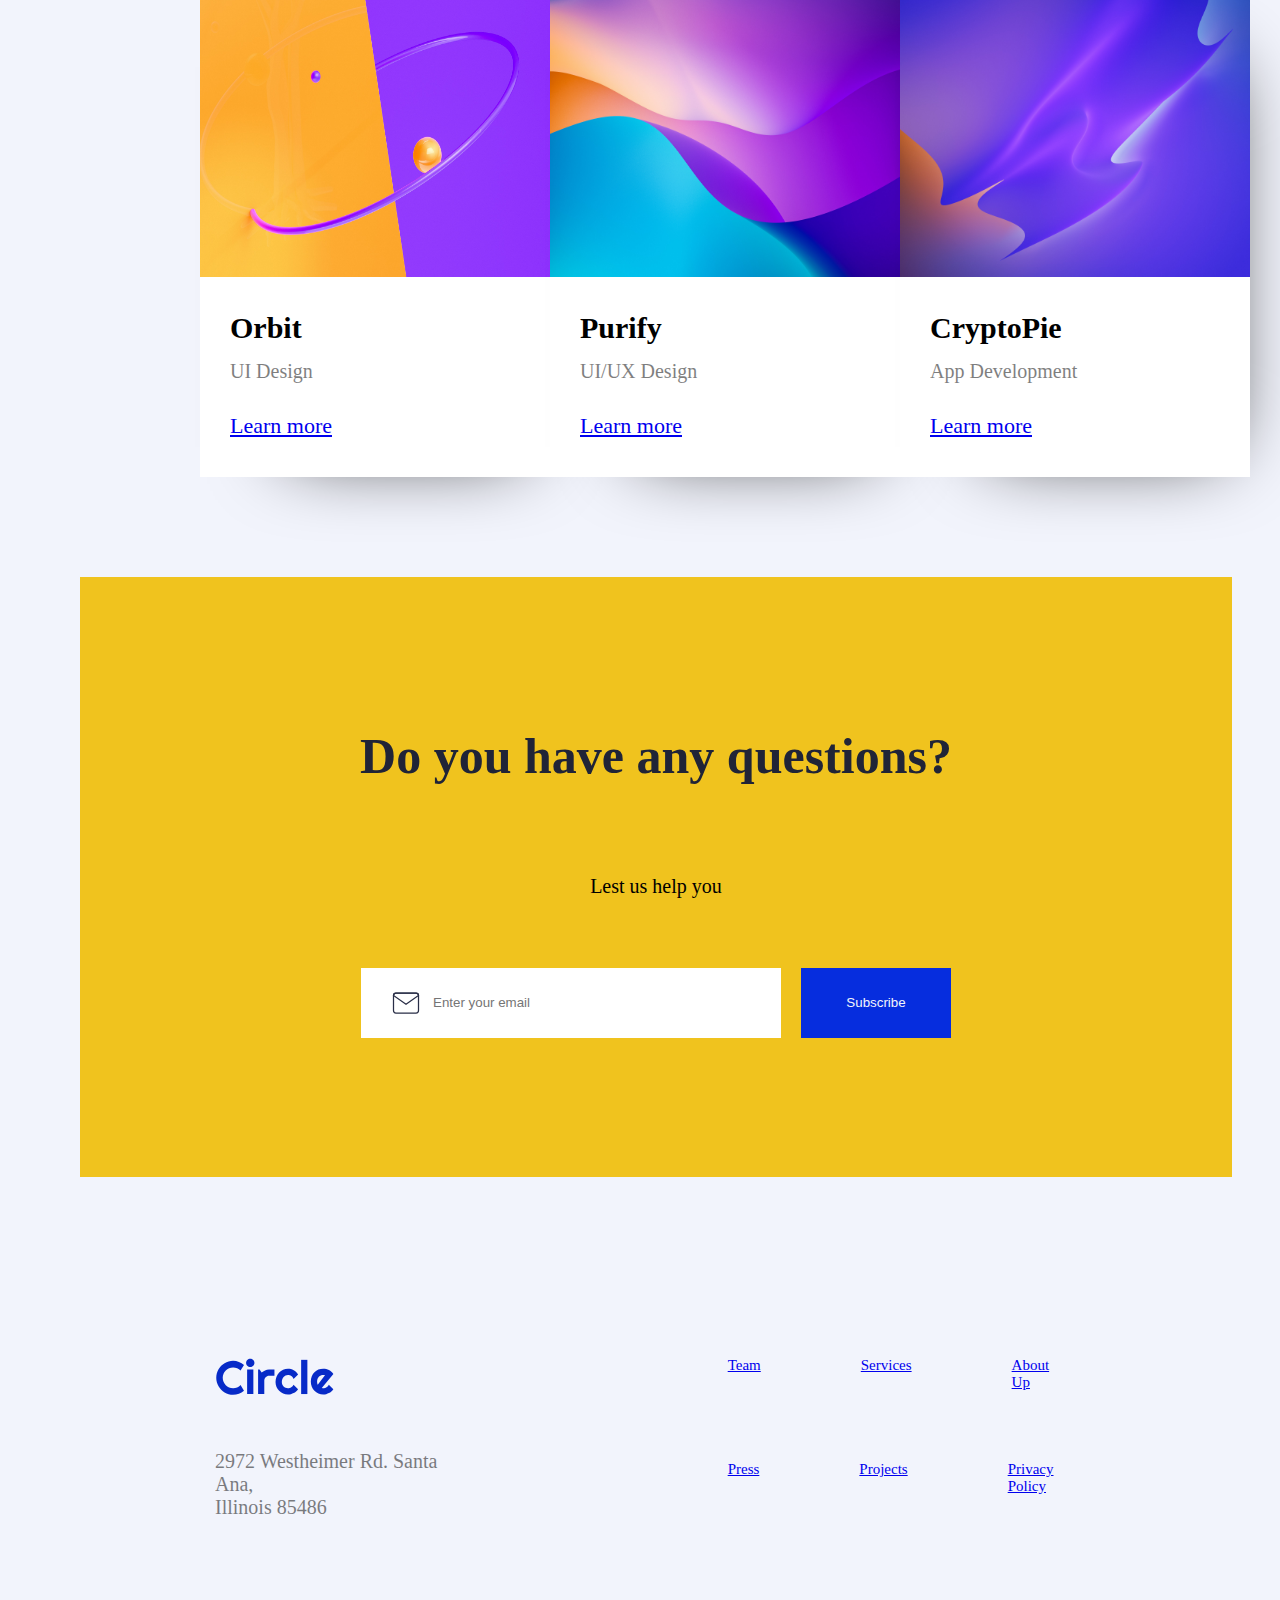
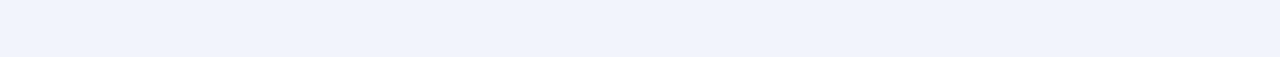
<file: paginas/project.html>
<!DOCTYPE html>
<html lang="en">
<head>
    <meta charset="UTF-8">
    <meta name="viewport" content="width=device-width, initial-scale=1.0">
    <title>Circle project</title>
    <link rel="stylesheet" href="./home.css">
</head>
<body>
    <header class="header">
        <div>
          <img src=".\assets\logos\circle.svg"/>
      </div>
        <nav class="navbar">
          <ul class="navlist">
          <li><a href="./home.html">Home</a></li>
          <li><a href="./project.html">Projects</a></li>
          <li><a href="./home.html#services">Services</a></li>
          </ul>
        </nav>
        <button class="btncontacto"><a href="./contact.html">Contact Us</a></button>  
      </header>

      <section class="simplify">
        <h1 class="simplifytitle">Simplify</h1>
        <div class="simplifytext">
                <p class="text1">UI Desing & App Development</p>
                <p class="text2">Completed on June 22, 2021</p>   
        </div>

        <div class="contenedor">
            <img src="./assets/projects-section/1.jpg" alt="design img" class="designimg">
            <p class="text3">
                Aliqua id fugiat nostrud irure ex duis ea quis id quis ad et. Sunt qui esse pariatur duis deserunt
                mollit dolore cillum minim <br> tempor enim. Elit aute irure tempor cupidatat incididunt sint deserunt
                ut
                voluptate aute id deserunt nisi. Aliqua id fugiat <br> nostrud irure ex duis ea quis id quis ad et. Sunt
                qui
                esse pariatur duis deserunt mollit dolore cillum minim tempor enim. Elit <br> aute irure tempor
                cupidatat
                incididunt sint deserunt ut voluptate aute id deserunt nisi.Aliqua id fugiat nostrud irure ex duis <br>
                ea
                quis id quis ad et. Sunt quix duis ea quis id quis ad et. Sunt qui esse pariatur duis deserunt mollit
                dolore cillum minim <br> tempor enim. Elit aute irure tempor cupidatat incididunt sint deserunt ut
                voluptate
                aute id deserunt nisi. <br>
                <br>

                Aliqua id fugiat nostrud irure ex duis ea quis id quis ad et. Sunt qui esse pariatur duis deserunt
                mollit dolore cillum minim <br> tempor enim. Elit aute irure tempor cupidatat incididunt sint deserunt
                ut
                voluptate aute id deserunt nisi.Aliqua id fugiat <br> nostrud irure ex duis ea quis id quis ad e dolore
                cillum minim tempor enim. Elit aute irure tempor cupidatat incididunt <br> sint deserunt ut voluptate
                aute id
                deserunt nisis ea quis id quis ad et. Sunt qui esse pariatur duis deserunt mollit dolore cillum <br>
                minim
                tempor enim. Elit aute irure tempor cupidatat incididunt sint deserunt ut voluptate aute id deserunt
                nisi.Aliqua id <br> fugiat nostrud irure ex duis ea quis id quis ad e dolore cillum minim tempor enim.
                Elit
                aute irure tempor cupidatat incididunt <br> sint deserunt ut voluptate aute id deserunt nis cillum minim
                tempor enim.

            </p>
        </div>

      </section>
      <section class="recprojsec">
        <h2 class="projtitle">Other Projects</h2>
        <div class="projects" >
          <div class="projs">
            <img src="./assets/projects-section/4.jpg" alt="proyec1" class="imgprojs">
            <h3 class="projstitle">Orbit</h3>
            <p class="projspara">UI Design</p>
            <a class="projslink" href="#">Learn more</a>
          </div>
          <div class="projs">
            <img src="./assets/projects-section/5.jpg" alt="proyec2" class="imgprojs">
            <h3 class="projstitle">Purify</h3>
            <p class="projspara">UI/UX Design</p>
            <a class="projslink" href="#">Learn more</a>
          </div>
          <div class="projs">
            <img src="./assets/projects-section/6.jpg" alt="proyec3" class="imgprojs">
            <h3 class="projstitle">CryptoPie</h3>
            <p class="projspara">App Development</p>
            <a class="projslink" href="#">Learn more</a>
          </div>
        </div>
      </section>
      <section class="questionsec">
        <div>
            <h3 class="questiontitle">Do you have any questions?</h3>
            <p class="questiontext">Lest us help you</p>
        </div>
        <div>
            <form action="#" class="formbox">
                <label for="email"></label>
                <div class="emailbox">
                    <img class="emailimg" src="./assets/newsletter/icon/mail.svg" alt="Sobre">
                </div>
  
                <input type="email" id="email" placeholder="Enter your email" class="email">
                <button type="submit" class="mailbut">Subscribe </button>
            </form>
        </div>
      </section>
      <section class="footersec">
        <div class="footerlog">
            <img src="./assets/logos/circle.svg" alt="Logo Circle" class="footerimg">
            <p class="address">
                2972 Westheimer Rd. Santa Ana, <br>
                Illinois 85486
            </p>
        </div>
        <div class="footerlinks">
            <div class="uplinks">
                <a href="#">Team</a>
                <a href="#">Services</a>
                <a href="#">About Up</a>
            </div>
            <div class="downlinks">
                <a href="#">Press</a>
                <a href="#">Projects</a>
                <a href="#">Privacy Policy</a>
            </div>
        </div>
      </section>

        
  
        
  

  





  

    
</body>
</html>
</file>
<file: home.css>
*{
    box-sizing: border-box;
}
body{
    margin: 0;
    background-color: #F2F4FC;
}
.container{
    display: flex;
    justify-content: space-between;
    margin: 40px 215px 5px 215px;

}
    
ul{
    margin: 0;
    padding: 0;
    list-style-type: none;
}
.header{
    display: flex;
    justify-content: space-between;
    margin: 50px 300px;

    .navbar{
        font-size: 1.0em;
        .navlist{
            display: flex;
            gap: 75px;
            height: 100%;
            align-items: center;
            color: rgb(128, 126, 126);
            font-weight: bold;
        }
    }
    .btncontacto{
        color:rgb(255, 255, 255);
        background-color: rgb(9, 9, 179);
        border: none;
        padding: 15px 30px;
        text-decoration: none;

    }
}

.herosec{
    margin: 100px 215px 50px 215px;
    display: flex;
    align-items: center;
    justify-content: center;
    justify-content: space-between;
}

.textprin{
    font-size: 60px;
    padding-top: 100px; 
    }

.textsecun{
    font-size: 28px; 
    }
        
.textbutons{
    display: flex;
    align-content: center;
    gap: 50px;
} 

.textbuton1{
    color:white;
    background-color: rgb(9, 9, 179);
    border: none;
    padding: 15px 30px;
    }

.textbuton2{
    color: rgb(128, 126, 126);
    background-color: #F2F4FC;
    border: none;
    font-weight: bold;
    }
    
.hero{
    height: 100%;
    width: 50%;
    display: flex;
}

.heroimg{
    position: absolute;
    width: 570px;
    height: 650px;
    z-index: 0;             
}
            
.card-1{
    position:relative;
    height: 300px;
    width:auto;
    z-index: 1;              
}
            
.card-2{
    position: relative;
    height: 300px;
    width:auto;
    z-index: 1;
    top: 500px;
}
      
.logosec{
    /* margin: 90px 200px 40px 200px;
    display: flex;
    justify-content: space-between; */
    margin: 400px 215px 50px 215px;
    display: flex;
    align-items: center;
    justify-content: center;
    justify-content: space-between;
    
}




.logs {
    filter: grayscale(100%);
    }

.recprojsec {
    margin: 90px 200px 40px 200px;
    padding: 0px;
}

.projtitle {
    font-size: 60px;
    margin-bottom: 5%;
}

.projects {
    display: flex;
    justify-content: space-between;
    height: 500px;
    margin-bottom: 100px;
}

.projs {
    background: #fff;
    box-shadow: 30px 30px 80px -60px rgb(0, 0, 0, 25);
}

 .projstitle{
        font-size: 30px;
        margin: 30px 0 15px 30px;
        

    }
    
 .projspara {
        font-size: 20px;
        margin: 15px 0 30px 30px;
        opacity: 50%;
    }

 .projslink {
        font-size: 22px;
        margin: 0 0 30px 30px;
    }



.imgprojs {

    width: 350px;
    height: 300px;
}

.testimonialsec {
    background: #202437;
    display: flex;
    justify-content: center;
    align-items: center;
    margin: 0 80px 150px 80px;
    width: 90%;
    height: 600px;
    
}

.memojis {
    position: absolute;
    width: 90%;
    height: 600px;
}

.memojimg {
    position: relative;
    width: 130px;
    left: 8vh;
    top: 8vh;
    z-index: 1;
}

.memojimg2 {
    position: relative;
    width: 130px;
    left: 1200px;
    top: 8vh;
    z-index: 1;
}

.memojimg3{
    position: relative;
    width: 130px;
    left: -18vh;
    top: 40vh;
    z-index: 1;
}
.memojimg4{
    position: relative;
    width: 130px;
    left: 940px;
    top: 40vh;
    z-index: 1;
}
.orbitimg {
    background: #202437;
    position: absolute;
    border-radius: 50%;
    width: 40vw;
    height: 0vh;
}

.testimonial {
    background: #202437;
    position: relative;
    display: flex;
    flex-direction: column;
    align-items: center;
    width: 50vw;
    height: 50vh;
    z-index: 0;
}

.testimonialtitle {
    color: #fff;
    font-size: 3em;
    text-align: center;
    margin: 30px 0 80px 0;
}

.testimonialtext {
    color: #f0c31e;
    font-size: 1.5em;
    text-align: center;
    margin-bottom: 100px;
}

.testim {
    display: flex;
    gap: 10px;
}

.testimimg {

    bottom: 50px;
    border-radius: 50%;
    width: 50px;
    height: 50px;
}

.boxname {
    color: #9bcced;
}

.boxweb {
    color: #fff;
}




.servicesec {
    margin: 90px 200px 40px 200px;
    padding: 0px;
}

.servicestitle {
    font-size: 60px;
    margin-bottom: 5%;
}

.cards {
    display: flex;
    justify-content: space-between;
    height: 500px;
    margin-bottom: 100px;
}

.card {
    background: #ffffff;
    box-shadow: 30px 30px 80px -60px rgb(0, 0, 0, 25);
    width: 400px;
    height: 400px;

}

.subcard {
    
    background-color: #9bcced;
    display: flex;
    justify-content: center;
    align-items: center;
    margin: 30px 0 30px 30px;
    width: 80px;
    height: 80px;
    border-radius: 50%;
}

.cardtitle {
    font-size: 20px;
    margin-bottom: 5%;
    margin-left: 30px;
}

.cardtext {
    font-size: 20px;
    margin: 25px 0 40px 30px;
    opacity: 50%;
    line-height: 1.6;
}

.cardlink {
    font-size: 20px;
    margin-left: 30px;
}





.questionsec {
    background: #f0c31e;
    display: flex;
    flex-direction: column;
    justify-content: center;
    align-items: center;
    width: 90%;
    height: 600px;
    margin: 0 80px 20vh 80px;
}


.questiontitle {
    position: relative;
    bottom: 40px;
    color: #202437;
    font-size: 50px;

}

.questiontext {
    position: relative;
    font-size: 20px;
    text-align: center;
    margin-bottom: 70px;
}

.formbox{
    display: flex;
}

.emailbox {
    background: #fff;
    text-align: center;
    width: 70px;
    
}

.emailimg {
    background-color: #fff;
    margin: 20px 0 0 20px;
}

.email {
    width: 350px;
    height: 70px;
    border: none;
    margin-right: 20px;
}

.mailbut {
    background-color: #062dde;
    color: #F2F4FC;
    width: 150px;
    height: 70px;
    border: none;
}

.footersec {
    display: flex;
    justify-content: space-around;
    gap: 30vh;
    height: 200px;
    margin: 100px 215px 100px 215px;
}

.footerimg {
    width: 120px;
    margin-bottom: 30px;
}

.address {
    font-size: 20px;
    opacity: 50%;
}


.footerlinks {
    display: flex;
    flex-direction: column;
    align-items: first baseline;
}

.uplinks,
.downlinks {
    display: flex;
    justify-content: space-evenly;
    gap: 100px;
    margin-bottom: 70px;
    font-size: 15px;
}






.simplify{
    margin: 30px 50px 50px 50px;
}

.simplifytitle {

    font-size: 2em;
    margin: 50px 0 20px 0;
}

.simplifytext {
    color: #202437;
    font-size: 20px;
    margin-bottom: 40px;
    font-weight: bold;
    display: flex;
    justify-content: space-between;

}

.text1{
    font-size: 1em;
    margin-bottom: 25px;
    line-height: 30px;
     
}
.text2 {
    
    font-size: 1em;
    margin-bottom: 25px;
    line-height: 30px;
    text-align: right;
}
.contenedor {
    width: 100%; /* Ancho completo de la página */
    display: flex; /* Modo de presentación flexbox */
    flex-direction: column; /* Elementos apilados verticalmente */
    align-items: center; /* Elementos alineados al centro */
    
}
.designimg {
    width: 100%;
    height: 700px;
    }

.text3 {
    line-height: 1.3em;
    letter-spacing: 0em;
    font-size: 1em;
    margin-bottom: 50px;
    text-align: justify;
    }

.formulario{
    margin: 40px 250px 5px 250px;
    
}

.formtitle {
    margin:30px 50px 50px 50px ;
    font-size: 50px;
    }


.forminfo{
    margin:30px 50px 50px 50px ;
    
    }

.name{
    font-size: 1em;
    margin-bottom: 15px;
    display: flex;
    }

.nameinfo{
    width: 90%;
    height: 40px;
    font-size: 1em;
    padding: 1em;
    margin-bottom: 30px;
    border: none;
    
    }

.mail{
    margin: 0 19vw 0 0;
    font-size: 1em;
    }

.phone{
    margin: 0 0 0 15vw;
    font-size: 1em;
    }

.mailinfo{
    width: 40%;
    height: 40px;
    font-size: 1em;
    padding: 1em;
    margin: 15px 0 0 0;
    border: none;
    }

.phoneinfo{
    width: 40%;
    height: 40px;
    font-size: 1em;
    padding: 1em;
    margin: 15px 0 0 75px;
    border: none;
    }
    
.message{
    display: block;
    font-size: 1em;
    opacity: 50%;
    margin: 30px 0 15px 0;
    }

.messageinfo{
    width: 100%;
    height: 100px;
    font-size: 1em;
    padding: 5em;
    margin-bottom: 50px;
    border: none;
    
    
    }

.submitbutton{
    background-color: #062dde;
    color: #fff;
    display: block;
    width: 100%;
    height: 50px;
    font-size: 1em;
    }
</file>
<file: paginas/home.css>
*{
    box-sizing: border-box;
}
body{
    margin: 0;
    background-color: #F2F4FC;
}
.container{
    display: flex;
    justify-content: space-between;
    margin: 40px 215px 5px 215px;

}
    
ul{
    margin: 0;
    padding: 0;
    list-style-type: none;
}
.header{
    display: flex;
    justify-content: space-between;
    margin: 50px 300px;

    .navbar{
        font-size: 1.0em;
        .navlist{
            display: flex;
            gap: 75px;
            height: 100%;
            align-items: center;
            color: rgb(128, 126, 126);
            font-weight: bold;
        }
    }
    .btncontacto{
        color:rgb(255, 255, 255);
        background-color: rgb(9, 9, 179);
        border: none;
        padding: 15px 30px;
        text-decoration: none;

    }
}

.herosec{
    margin: 100px 215px 50px 215px;
    display: flex;
    align-items: center;
    justify-content: center;
    justify-content: space-between;
}

.textprin{
    font-size: 60px;
    padding-top: 100px; 
    }

.textsecun{
    font-size: 28px; 
    }
        
.textbutons{
    display: flex;
    align-content: center;
    gap: 50px;
} 

.textbuton1{
    color:white;
    background-color: rgb(9, 9, 179);
    border: none;
    padding: 15px 30px;
    }

.textbuton2{
    color: rgb(128, 126, 126);
    background-color: #F2F4FC;
    border: none;
    font-weight: bold;
    }
    
.hero{
    height: 100%;
    width: 50%;
    display: flex;
}

.heroimg{
    position: absolute;
    width: 570px;
    height: 650px;
    z-index: 0;             
}
            
.card-1{
    position:relative;
    height: 300px;
    width:auto;
    z-index: 1;              
}
            
.card-2{
    position: relative;
    height: 300px;
    width:auto;
    z-index: 1;
    top: 500px;
}
      
.logosec{
    /* margin: 90px 200px 40px 200px;
    display: flex;
    justify-content: space-between; */
    margin: 400px 215px 50px 215px;
    display: flex;
    align-items: center;
    justify-content: center;
    justify-content: space-between;
    
}




.logs {
    filter: grayscale(100%);
    }

.recprojsec {
    margin: 90px 200px 40px 200px;
    padding: 0px;
}

.projtitle {
    font-size: 60px;
    margin-bottom: 5%;
}

.projects {
    display: flex;
    justify-content: space-between;
    height: 500px;
    margin-bottom: 100px;
}

.projs {
    background: #fff;
    box-shadow: 30px 30px 80px -60px rgb(0, 0, 0, 25);
}

 .projstitle{
        font-size: 30px;
        margin: 30px 0 15px 30px;
        

    }
    
 .projspara {
        font-size: 20px;
        margin: 15px 0 30px 30px;
        opacity: 50%;
    }

 .projslink {
        font-size: 22px;
        margin: 0 0 30px 30px;
    }



.imgprojs {

    width: 350px;
    height: 300px;
}

.testimonialsec {
    background: #202437;
    display: flex;
    justify-content: center;
    align-items: center;
    margin: 0 80px 150px 80px;
    width: 90%;
    height: 600px;
    
}

.memojis {
    position: absolute;
    width: 90%;
    height: 600px;
}

.memojimg {
    position: relative;
    width: 130px;
    left: 8vh;
    top: 8vh;
    z-index: 1;
}

.memojimg2 {
    position: relative;
    width: 130px;
    left: 1200px;
    top: 8vh;
    z-index: 1;
}

.memojimg3{
    position: relative;
    width: 130px;
    left: -18vh;
    top: 40vh;
    z-index: 1;
}
.memojimg4{
    position: relative;
    width: 130px;
    left: 940px;
    top: 40vh;
    z-index: 1;
}
.orbitimg {
    background: #202437;
    position: absolute;
    border-radius: 50%;
    width: 40vw;
    height: 0vh;
}

.testimonial {
    background: #202437;
    position: relative;
    display: flex;
    flex-direction: column;
    align-items: center;
    width: 50vw;
    height: 50vh;
    z-index: 0;
}

.testimonialtitle {
    color: #fff;
    font-size: 3em;
    text-align: center;
    margin: 30px 0 80px 0;
}

.testimonialtext {
    color: #f0c31e;
    font-size: 1.5em;
    text-align: center;
    margin-bottom: 100px;
}

.testim {
    display: flex;
    gap: 10px;
}

.testimimg {

    bottom: 50px;
    border-radius: 50%;
    width: 50px;
    height: 50px;
}

.boxname {
    color: #9bcced;
}

.boxweb {
    color: #fff;
}




.servicesec {
    margin: 90px 200px 40px 200px;
    padding: 0px;
}

.servicestitle {
    font-size: 60px;
    margin-bottom: 5%;
}

.cards {
    display: flex;
    justify-content: space-between;
    height: 500px;
    margin-bottom: 100px;
}

.card {
    background: #ffffff;
    box-shadow: 30px 30px 80px -60px rgb(0, 0, 0, 25);
    width: 400px;
    height: 400px;

}

.subcard {
    
    background-color: #9bcced;
    display: flex;
    justify-content: center;
    align-items: center;
    margin: 30px 0 30px 30px;
    width: 80px;
    height: 80px;
    border-radius: 50%;
}

.cardtitle {
    font-size: 20px;
    margin-bottom: 5%;
    margin-left: 30px;
}

.cardtext {
    font-size: 20px;
    margin: 25px 0 40px 30px;
    opacity: 50%;
    line-height: 1.6;
}

.cardlink {
    font-size: 20px;
    margin-left: 30px;
}





.questionsec {
    background: #f0c31e;
    display: flex;
    flex-direction: column;
    justify-content: center;
    align-items: center;
    width: 90%;
    height: 600px;
    margin: 0 80px 20vh 80px;
}


.questiontitle {
    position: relative;
    bottom: 40px;
    color: #202437;
    font-size: 50px;

}

.questiontext {
    position: relative;
    font-size: 20px;
    text-align: center;
    margin-bottom: 70px;
}

.formbox{
    display: flex;
}

.emailbox {
    background: #fff;
    text-align: center;
    width: 70px;
    
}

.emailimg {
    background-color: #fff;
    margin: 20px 0 0 20px;
}

.email {
    width: 350px;
    height: 70px;
    border: none;
    margin-right: 20px;
}

.mailbut {
    background-color: #062dde;
    color: #F2F4FC;
    width: 150px;
    height: 70px;
    border: none;
}

.footersec {
    display: flex;
    justify-content: space-around;
    gap: 30vh;
    height: 200px;
    margin: 100px 215px 100px 215px;
}

.footerimg {
    width: 120px;
    margin-bottom: 30px;
}

.address {
    font-size: 20px;
    opacity: 50%;
}


.footerlinks {
    display: flex;
    flex-direction: column;
    align-items: first baseline;
}

.uplinks,
.downlinks {
    display: flex;
    justify-content: space-evenly;
    gap: 100px;
    margin-bottom: 70px;
    font-size: 15px;
}






.simplify{
    margin: 30px 50px 50px 50px;
}

.simplifytitle {

    font-size: 2em;
    margin: 50px 0 20px 0;
}

.simplifytext {
    color: #202437;
    font-size: 20px;
    margin-bottom: 40px;
    font-weight: bold;
    display: flex;
    justify-content: space-between;

}

.text1{
    font-size: 1em;
    margin-bottom: 25px;
    line-height: 30px;
     
}
.text2 {
    
    font-size: 1em;
    margin-bottom: 25px;
    line-height: 30px;
    text-align: right;
}
.contenedor {
    width: 100%; /* Ancho completo de la página */
    display: flex; /* Modo de presentación flexbox */
    flex-direction: column; /* Elementos apilados verticalmente */
    align-items: center; /* Elementos alineados al centro */
    
}
.designimg {
    width: 100%;
    height: 700px;
    }

.text3 {
    line-height: 1.3em;
    letter-spacing: 0em;
    font-size: 1em;
    margin-bottom: 50px;
    text-align: justify;
    }

.formulario{
    margin: 40px 250px 5px 250px;
    
}

.formtitle {
    margin:30px 50px 50px 50px ;
    font-size: 50px;
    }


.forminfo{
    margin:30px 50px 50px 50px ;
    
    }

.name{
    font-size: 1em;
    margin-bottom: 15px;
    display: flex;
    }

.nameinfo{
    width: 90%;
    height: 40px;
    font-size: 1em;
    padding: 1em;
    margin-bottom: 30px;
    border: none;
    
    }

.mail{
    margin: 0 19vw 0 0;
    font-size: 1em;
    }

.phone{
    margin: 0 0 0 15vw;
    font-size: 1em;
    }

.mailinfo{
    width: 40%;
    height: 40px;
    font-size: 1em;
    padding: 1em;
    margin: 15px 0 0 0;
    border: none;
    }

.phoneinfo{
    width: 40%;
    height: 40px;
    font-size: 1em;
    padding: 1em;
    margin: 15px 0 0 75px;
    border: none;
    }
    
.message{
    display: block;
    font-size: 1em;
    opacity: 50%;
    margin: 30px 0 15px 0;
    }

.messageinfo{
    width: 100%;
    height: 100px;
    font-size: 1em;
    padding: 5em;
    margin-bottom: 50px;
    border: none;
    
    
    }

.submitbutton{
    background-color: #062dde;
    color: #fff;
    display: block;
    width: 100%;
    height: 50px;
    font-size: 1em;
    }
</file>
